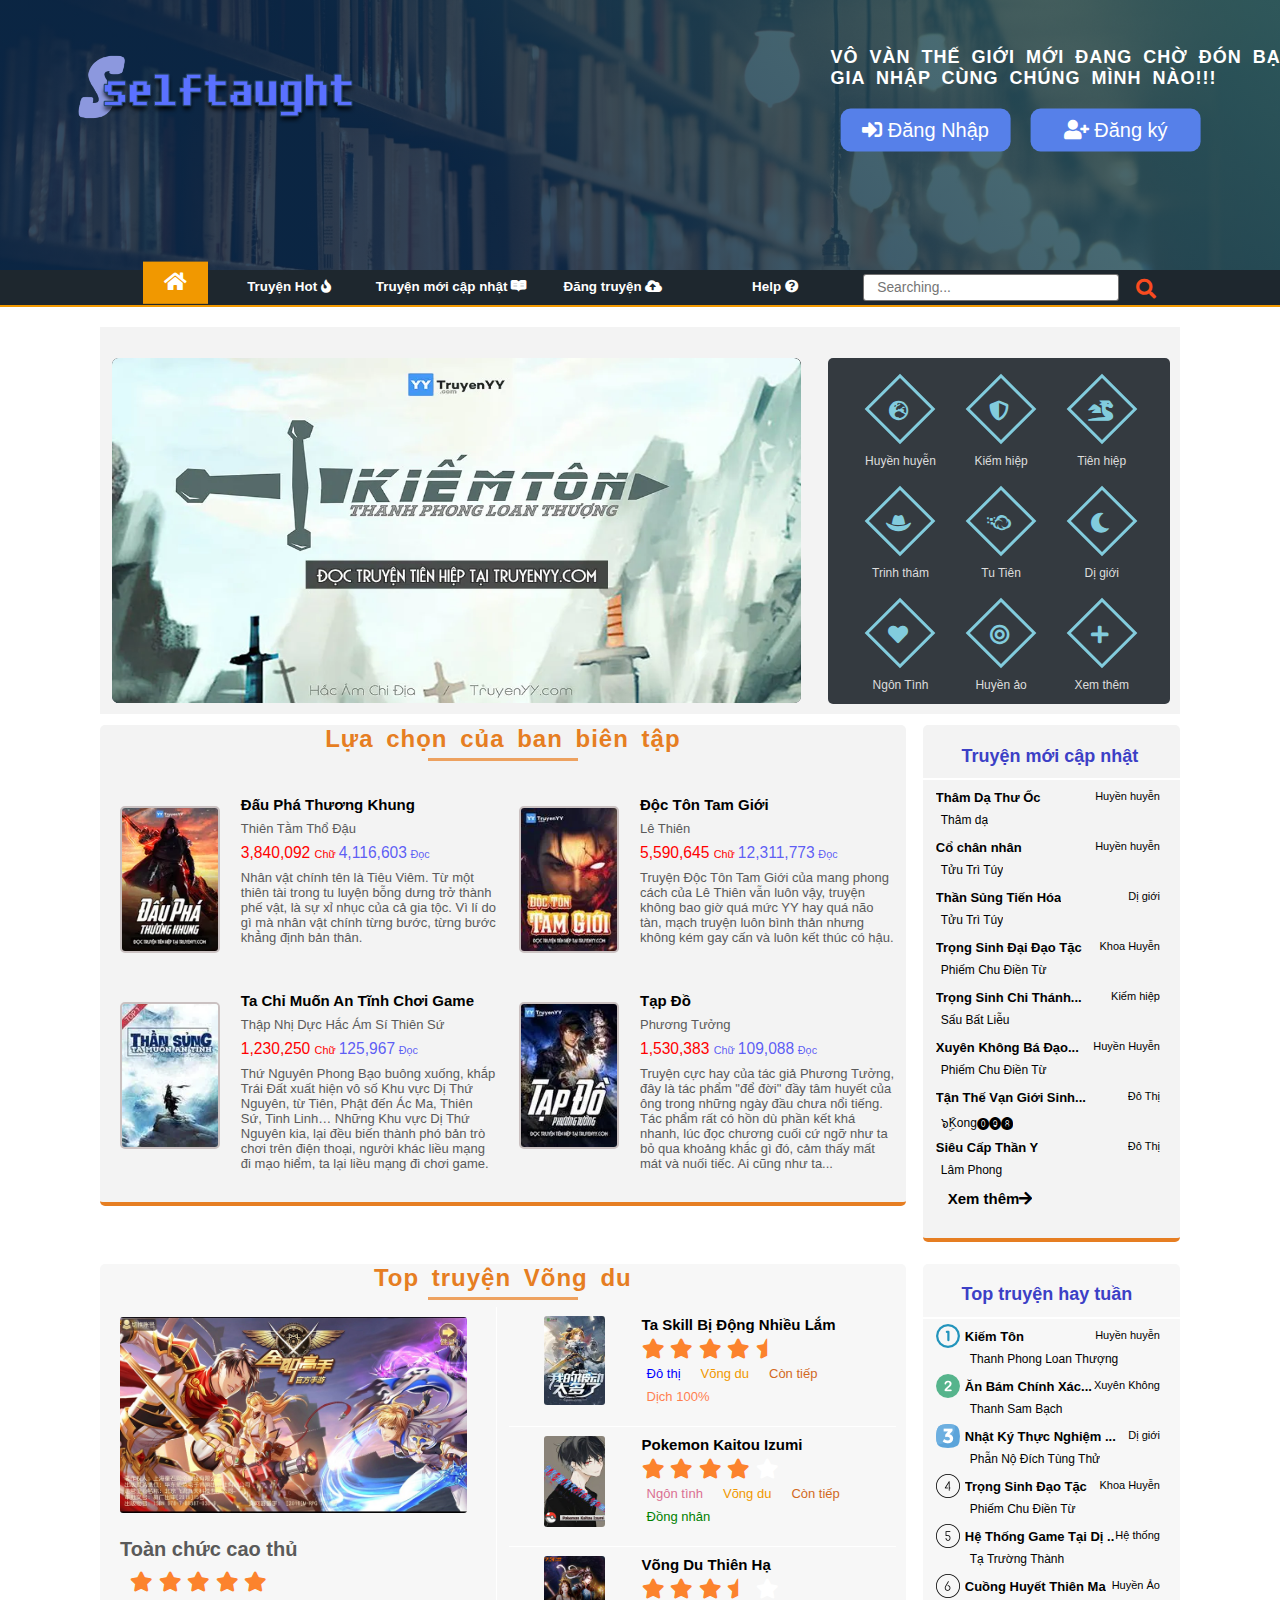
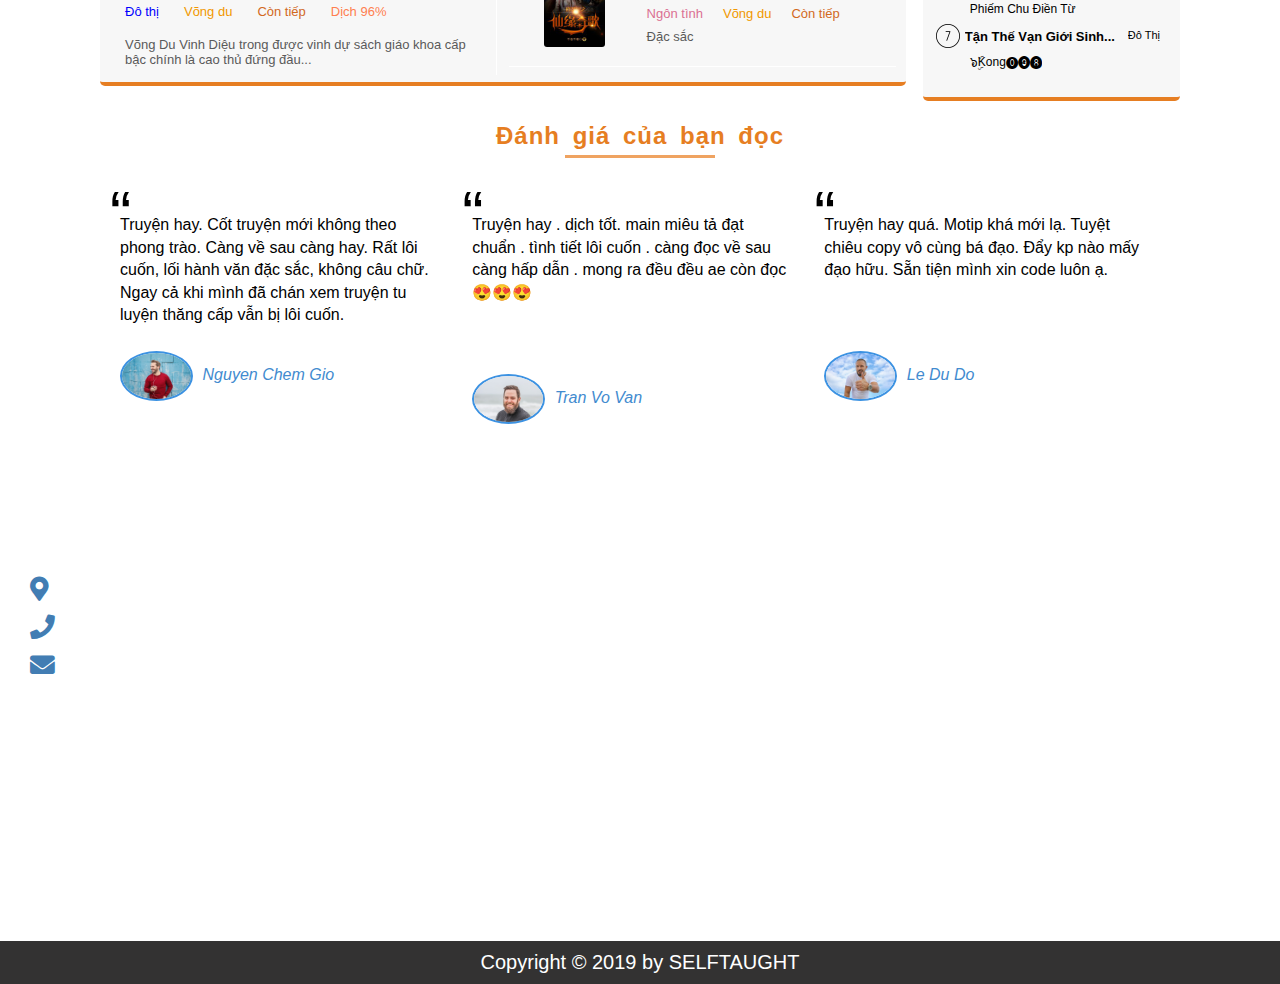
<file: index.html>
<!DOCTYPE html>
<html lang="en">
<head>
    <meta charset="UTF-8">
    <meta name="viewport" content="width=device-width, initial-scale=1.0">
    <meta http-equiv="X-UA-Compatible" content="ie=edge">
    <link rel="stylesheet" href="./res/font/css/all.css">
    <link rel="stylesheet" href="./res/css/style.css">
    <link rel="stylesheet" href="./res/css/queries.css"><!--duoi type.css-->
    <link rel="stylesheet" href="./vendors/css/grid.css">
    
    
    <title>WEB</title>
</head>
<body>
    <header>
        
            <a href="./index.html">
            <img class="logo" src="./res/img/logo.png" alt="logo"></a>
        
        <div class="clearfix"></div>
        <div class="row">
                <h2 class="heading-main-text">
                    Vô vàn thế giới mới đang chờ đón bạn.
                    <br> gia nhập cùng chúng mình nào!!!
                </h2>
                <a href="./sign-in.html" class="btn"><i class="fas fa-sign-in-alt"></i> Đăng Nhập</a>
                <a href="./sign-up.html" class="btn"><i class="fas fa-user-plus"></i> Đăng ký</a>
                
        </div>
    </header>
    
    <section class="first-section">
        <nav>
            <ul class="home-nav">
                    <li><a href="./index.html" class="home" style="background:#f19800"><i class="fas fa-home"></i></a></li>
                    <li><a href="#top-truyen" class="bt">Truyện Hot <i class="fas fa-fire"></i></a></li>
                    <li><a href="#new" class="bt">Truyện mới cập nhật <i class="fab fa-readme"></i></a></li>
                    <li><a href="./sign-in.html" class="bt">Đăng truyện <i class="fas fa-cloud-upload-alt"></i>    </a></li>
                    <li><a href="#" class="bt">Help <i class="fas fa-question-circle"></i></a></li>
                    <li><a href="#" class="search-nav">
                        <input class="search-txt" type="text" name="" placeholder="Searching..." >
                        <a class="search-btn" ><i class="fas fa-search"></i></a></a>               
                    </li>
            </ul>
        </nav>
    </section>
    <!--
    <section class="search-section">
        <div class="sea">
            <div class="search">
                <input class="search-txt" type="text" name="" placeholder="Searching..." >
                <a class="search-btn" ><i class="fas fa-search"></i></a>
             </div>
        </div>
    </section>    
    -->
    <section class="section-list">
        <div class="row">
            <div class="col span-2-of-3 " >
                <div id="slideshow">
                    <div>
                      <img src="./res/img/van-co-than-de-desktop-truyenyy.webp" class="ima">
                    </div>
                    <div>
                      <img src="./res/img/vi-tu-gia-dai-ngon-desktop-truyenyy.webp" class="ima">
                    </div>
                    <div>
                        <img src="./res/img/giai-phau-su-tan-khai-niem-phap-y-desktop-truyenyy-2_zKPtlOx.webp" class="ima">
                    </div>
                    <div>
                        <img src="./res/img/kiem-ton-desktop-truyenyy.webp" class="ima">
                    </div>
                 </div>
            </div>
            <div class="col span-1-of-3 container">
                <div class="service-box">
                    <div class="service-icon">
                            <i class="fas fa-globe-europe"></i>
                    </div>
                    <div class="service-title">Huyền huyễn</div>
                    <div class="service-desc"></div>
                </div>
                <!--1-->
                <div class="service-box">
                        <div class="service-icon">
                                <i class="fas fa-shield-alt"></i>
                        </div>
                        <div class="service-title">Kiếm hiệp</div>
                        <div class="service-desc"></div>
                </div>
                <!--2-->
                <div class="service-box">
                    <div class="service-icon">
                        <i class="fas fa-dragon"></i>
                    </div>
                    <div class="service-title">Tiên hiệp</div>
                    <div class="service-desc"></div>
                </div>
                <!--3-->
                <div class="service-box">
                    <div class="service-icon">
                            <i class="fas fa-hat-cowboy"></i>
                    </div>
                    <div class="service-title">Trinh thám</div>
                    <div class="service-desc"></div>
                </div>
                <!--4-->
                <div class="service-box">
                    <div class="service-icon">
                            <i class="fab fa-cloudversify"></i>
                    </div>
                    <div class="service-title">Tu Tiên</div>
                    <div class="service-desc"></div>
                </div>
                <!--5-->
                <div class="service-box">
                    <div class="service-icon">
                        <i class="fas fa-moon"></i>
                    </div>
                    <div class="service-title">Dị giới</div>
                    <div class="service-desc"></div>
                </div>
                <!--6-->
                <div class="service-box">
                    <div class="service-icon">
                            <i class="fas fa-heart"></i>
                    </div>
                    <div class="service-title">Ngôn Tình</div>
                    <div class="service-desc"></div>
                </div>
                <!--7-->
                <div class="service-box">
                    <div class="service-icon">
                            <i class="fas fa-bullseye"></i>
                    </div>
                    <div class="service-title">Huyền ảo</div>
                    <div class="service-desc"></div>
                </div>
                <!--8-->
                <div class="service-box">
                    <div class="service-icon">
                            <i class="fas fa-plus"></i>
                    </div>
                    <div class="service-title">Xem thêm</div>
                    <div class="service-desc"></div>
                </div>
                <!--9-->
            </div>
        </div>
    </section>
    
    <section class="update-section">
        <div class="col span-3-of-4 update-col2">
            <h3>Lựa chọn của ban biên tập</h3><br>
            <div class="row"><!--1-->
                <div class="col span-1-of-2">
                    <div class="col span-1-of-3">
                        <a href="./index1.html"><img src="./res/img/dauphathuongkhung.webp" alt=dptk></a>
                    </div>
                    <div class="col span-2-of-3">
                        <a href="./index1.html"><h5 class="p-title">Đấu Phá Thương Khung <br></h5></a> 
                        <p style="cursor: pointer;">Thiên Tằm Thổ Đậu <br></p>
                        <p class="p-num"> <big class="red">3,840,092 </big> <small class="red">Chữ </small> <big>4,116,603</big> <small>Đọc</small> <br></p> 
                        <p class="info"> Nhân vật chính tên là Tiêu Viêm. Từ một thiên tài trong tu luyện 
                        bỗng dưng trở thành phế vật, là sự xỉ nhục của cả gia tộc. 
                        Vì lí do gì mà nhân vật chính từng bước, từng bước khẳng định bản thân.</p>
                    </div> 
                </div>
                <div class="col span-1-of-2">
                    <div class="col span-1-of-3">
                        <img src="./res/img/doctontamgioi.webp" alt="">
                    </div>
                <div class="col span-2-of-3">
                    <h5 class="p-title">Độc Tôn Tam Giới <br></h5> 
                    <p style="cursor: pointer;">Lê Thiên <br></p>
                    <p class="p-num"> <big class="red">5,590,645 </big> <small class="red">Chữ </small> <big>12,311,773</big> <small>Đọc</small> <br></p>
                    <p> Truyện Độc Tôn Tam Giới của mang phong cách của Lê Thiên vẫn luôn vậy, 
                    truyện không bao giờ quá mức YY hay quá não tàn, 
                    mạch truyện luôn bình thản nhưng không kém gay cấn và luôn kết thúc có hậu.</p>
                </div>
            </div>
            </div>
            <div class="row"><!--2-->
                <div class="col span-1-of-2">
                    <div class="col span-1-of-3">
                        <img src="./res/img/tacimuonantinh.webp" alt=dptk>
                    </div>
                    <div class="col span-2-of-3">
                        <h5 class="p-title">Ta Chỉ Muốn An Tĩnh Chơi Game<br></h5> 
                            <p style="cursor: pointer;">Thập Nhị Dực Hắc Ám Sí Thiên Sứ<br>
                            <p class="p-num"> <big class="red">1,230,250 </big> <small class="red">Chữ </small> <big>125,967</big> <small>Đọc</small> <br></p>
                            <p>Thứ Nguyên Phong Bạo buông xuống, khắp Trái Đất xuất hiện vô số Khu vực Dị Thứ Nguyên, 
                                từ Tiên, Phật đến Ác Ma, Thiên Sứ, Tinh Linh… 
                                Những Khu vực Dị Thứ Nguyên kia, lại đều biến thành phó bản trò chơi trên điện thoại, 
                                người khác liều mạng đi mạo hiểm, ta lại liều mạng đi chơi game.</p>
                        </div> 
                    </div>
                <div class="col span-1-of-2">
                    <div class="col span-1-of-3">
                        <img src="./res/img/tapdo.webp" alt=dptk>
                    </div>
                    <div class="col span-2-of-3">
                        <h5 class="p-title">Tạp Đồ <br></h5> 
                        <p style="cursor: pointer;">Phương Tưởng  <br></p>
                        <p class="p-num"> <big class="red">1,530,383 </big> <small>Chữ </small> <big>109,088</big> <small>Đọc</small> <br></p>
                        <p>Truyện cực hay của tác giả Phương Tưởng, đây là tác phẩm "để đời" đầy tâm huyết của ông 
                            trong những ngày đầu chưa nổi tiếng. Tác phẩm rất có hồn dù phần kết khá nhanh, 
                            lúc đọc chương cuối cứ ngỡ như ta bỏ qua khoảng khắc gì đó, cảm thấy mất mát và nuối tiếc. Ai cũng như ta...</p>
                    </div> 
                </div>
            </div>
        </div>
        <div class="col span-1-of-4 update-col1">
                <div class="card-update" id="new">
                    Truyện mới cập nhật
                </div>
                <ul>
                    <li>
                        <a href="#" class="left">Thâm Dạ Thư Ốc </a> <a href="#" class="right">Huyền huyễn</a><br>
                        <a href="#" class="left author">Thâm dạ</a>
                    </li>
                    <li>
                        <a href="#" class="left">Cổ chân nhân </a> <a href="#" class="right">Huyền huyễn</a><br>
                        <a href="#" class="left author">Tửu Trì Túy</a>
                    </li>
                    <li>
                        <a href="#" class="left">Thần Sủng Tiến Hóa </a> <a href="#" class="right">Dị giới</a><br>
                        <a href="#" class="left author">Tửu Trì Túy</a>
                    </li>
                    <li>
                        <a href="#" class="left">Trọng Sinh Đại Đạo Tặc </a> <a href="#" class="right">Khoa Huyễn</a><br>
                        <a href="#" class="left author">Phiếm Chu Điền Từ</a>
                    </li>
                    <li>
                        <a href="#" class="left">Trọng Sinh Chi Thánh... </a> <a href="#" class="right">Kiếm hiệp</a><br>
                        <a href="#" class="left author">Sấu Bất Liễu</a>
                    </li>
                    <li>
                        <a href="#" class="left">Xuyên Không Bá Đạo...</a> <a href="#" class="right">Huyền Huyễn</a><br>
                        <a href="#" class="left author">Phiếm Chu Điền Từ</a>
                    </li>
                    <li>
                        <a href="#" class="left">Tận Thế Vạn Giới Sinh... </a> <a href="#" class="right">Đô Thị</a><br>
                        <a href="#" class="left author">๖ۣۜKong⓿➒➑</a>
                    </li>
                    <li>
                        <a href="#" class="left">Siêu Cấp Thần Y </a> <a href="#" class="right">Đô Thị</a><br>
                        <a href="#" class="left author">Lâm Phong</a>
                    </li>
                    <li><a href="#" class="left more">Xem thêm<i class="fas fa-arrow-right"></i></a></li>
                </ul>
            </div>
    </section>
    <section class="top-section">
            <div class="col span-3-of-4 top1">
                <h3>Top truyện Võng du</h3>
                    <div class="row">
                        <div class="col span-1-of-2 top12">
                            <img src="./res/img/toanchuccaothu1.jpg" alt="" class="imag">
                                <h4 style="cursor: pointer;">Toàn chức cao thủ</h4>
                                <ul class="vote">
                                    <li><i class="fas fa-star check"></i></li>
                                    <li><i class="fas fa-star check"></i></li>
                                    <li><i class="fas fa-star check"></i></li>
                                    <li><i class="fas fa-star check"></i></li>
                                        <li><i class="fas fa-star check"></i></li>
                                </ul>
                                    <p class="type" style="color: blue;cursor: pointer;">Đô thị</p>
                                    <p class="type" style="color: #f19800;cursor: pointer;">Võng du</p> 
                                    <p class="type" style="color: chocolate;cursor: pointer;">Còn tiếp</p> 
                                    <p class="type" style="color: coral;cursor: pointer;">Dịch 96%</p>
                                    <br> <p>Võng Du Vinh Diệu trong được vinh dự sách giáo khoa 
                                        cấp bậc chính là cao thủ đứng đầu...</p>
                                </div>
                                <div class="col span-1-of-2">
                                    <div class="row top11">
                                        <div class="col span-1-of-3" >
                                            <img src="./res/img/taslkill.webp" alt="" class="image">
                                        </div>
                                        <div class="col span-2-of-3 ">
                                            <h5 class="p-title">Ta Skill Bị Động Nhiều Lắm</h5>
                                            <ul class="vote">
                                                <li><i class="fas fa-star check"></i></li>
                                                <li><i class="fas fa-star check"></i></li>
                                                <li><i class="fas fa-star check"></i></li>
                                                <li><i class="fas fa-star check"></i></li>
                                                <li><i class="fas fa-star-half check "></i></li>
                                            </ul>
                                                <p class="type" style="color: blue;cursor: pointer;">Đô thị</p>
                                                <p class="type" style="color: #f19800;cursor: pointer;">Võng du</p> 
                                                <p class="type" style="color: chocolate;cursor: pointer;">Còn tiếp</p> 
                                                <p class="type" style="color: coral;cursor: pointer;">Dịch 100%</p>
                                        </div>
                                    </div>
                                    <div class="row top11">
                                        <div class="col span-1-of-3 " >
                                            <img src="./res/img/poke.jpg" alt="" class="image">
                                        </div>
                                        <div class="col span-2-of-3">
                                                <h5 class="p-title">Pokemon Kaitou Izumi</h5>
                                            <ul class="vote">
                                                <li><i class="fas fa-star check"></i></li>
                                                <li><i class="fas fa-star check"></i></li>
                                                <li><i class="fas fa-star check"></i></li>
                                                <li><i class="fas fa-star check"></i></li>
                                                <li><i class="fas fa-star"></i></li>
                                            </ul>
                                            <p class="type" style="color: palevioletred;cursor: pointer;">Ngôn tình</p>
                                            <p class="type" style="color: #f19800;cursor: pointer;">Võng du</p> 
                                            <p class="type" style="color: chocolate;cursor: pointer;">Còn tiếp</p> 
                                            <p class="type" style="color: green;cursor: pointer;">Đồng nhân</p>     
                                        </div>
                                    </div>
                                    <div class="row top11">
                                        <div class="col span-1-of-3 " >
                                            <img src="./res/img/Vongduthienha.jpg" alt="" class="image">
                                        </div>
                                        <div class="col span-2-of-3">
                                                <h5 class="p-title">Võng Du Thiên Hạ</h5>
                                            <ul class="vote">
                                                <li><i class="fas fa-star check"></i></li>
                                                <li><i class="fas fa-star check"></i></li>
                                                <li><i class="fas fa-star check"></i></li>
                                                <li><i class="fas fa-star-half check"></i></li>
                                                <li><i class="fas fa-star "></i></li>
                                            </ul>    
                                            <p class="type" style="color: palevioletred;cursor: pointer;">Ngôn tình</p>
                                            <p class="type" style="color: #f19800;cursor: pointer;">Võng du</p> 
                                            <p class="type" style="color: chocolate;cursor: pointer;">Còn tiếp</p> 
                                            <p class="type" style="color: darkyellow;cursor: pointer;">Đặc sắc</p> 
                                        </div>
                                    </div>
                                </div>
                    </div>
            </div>
            <div class="col span-1-of-4 top2" id="top-truyen" >
                    <div class="card-update">
                            Top truyện hay tuần
                        </div>
                        <ul>
                            <li><img src="./res/img/number.png" alt="" style="float: left;padding-right: 5px;"> 
                                <a href="#" class="left"> Kiếm Tôn </a> <a href="#" class="right">Huyền huyễn</a><br>
                                <a href="#" class="left author">Thanh Phong Loan Thượng</a>
                            </li>
                            <li><img src="./res/img/two.png" alt="" style="float: left;padding-right: 5px;"> 
                                <a href="#" class="left">Ăn Bám Chính Xác...</a> <a href="#" class="right">Xuyên Không</a><br>
                                <a href="#" class="left author">Thanh Sam Bạch</a>
                            </li>
                            <li><img src="./res/img/three.png" alt="" style="float: left;padding-right: 5px;"> 
                                <a href="#" class="left">Nhật Ký Thực Nghiệm ...</a> <a href="#" class="right">Dị giới</a><br>
                                <a href="#" class="left author">Phẫn Nộ Đích Tùng Thử</a>
                            </li>
                            <li><img src="./res/img/iconfinder_number-four_1288819.png" alt="" style="float: left;padding-right: 5px;"> 
                                <a href="#" class="left">Trọng Sinh Đạo Tặc </a> <a href="#" class="right">Khoa Huyễn</a><br>
                                <a href="#" class="left author">Phiếm Chu Điền Từ</a>
                            </li>
                            <li><img src="./res/img/iconfinder_number-five_1288821.png" alt="" style="float: left;padding-right: 5px;"> 
                                <a href="#" class="left">Hệ Thống Game Tại Dị ..</a> <a href="#" class="right">Hệ thống</a><br>
                                <a href="#" class="left author">Tạ Trường Thành</a>
                            </li>
                            <li><img src="./res/img/iconfinder_number-six_1288817.png" alt="" style="float: left;padding-right: 5px;"> 
                                <a href="#" class="left">Cuồng Huyết Thiên Ma</a> <a href="#" class="right">Huyền Ảo</a><br>
                                <a href="#" class="left author">Phiếm Chu Điền Từ</a>
                            </li>
                            <li><img src="./res/img/iconfinder_number-seven_1288816.png" alt="" style="float: left;padding-right: 5px;"> 
                                <a href="#" class="left">Tận Thế Vạn Giới Sinh... </a> <a href="#" class="right">Đô Thị</a><br>
                                <a href="#" class="left author">๖ۣۜKong⓿➒➑</a>
                            </li>
                            
                        </ul>
            </div>
    </section>
    <br><br>
    <section class="testimonials-section">
            <div class="row">
                <div class="col span-4-of-4">
                        <h3>Đánh giá của bạn đọc</h3><br><br>
                        <div class="row">
                                <div class="col span-1-of-3 ">
                                    <blockquote>
                                            Truyện hay. Cốt truyện mới không theo phong trào. Càng về sau càng hay. 
                                            Rất lôi cuốn, lối hành văn đặc sắc, không câu chữ.
                                            Ngay cả khi mình đã chán xem truyện tu luyện thăng cấp vẫn bị lôi cuốn.
                                        <cite>
                                            <img src="./res/img/person5.jpeg" alt="">
                                            Nguyen Chem Gio
                                        </cite>
                                    </blockquote>
                                </div>
                                <div class="col span-1-of-3 ">
                                    <blockquote>
                                            Truyện hay . dịch tốt. main miêu tả đạt chuẩn . tình tiết lôi cuốn . 
                                            càng đọc về sau càng hấp dẫn . mong ra đều đều ae còn đọc 😍😍😍
                                            <br><br><br>
                                        <cite>
                                            <img src="./res/img/person2.jpeg" alt="">
                                            Tran Vo Van
                                        </cite>
                                    </blockquote>
                                </div>
                                <div class="col span-1-of-3 ">
                                    <blockquote>
                                            Truyện hay quá. Motip khá mới lạ. Tuyệt chiêu copy vô cùng bá đạo.
                                             Đẩy kp nào mấy đạo hữu. Sẵn tiện mình xin code luôn ạ.
                                             <br><br><br>
                                    <cite>
                                        <img src="./res/img/person4.jpeg" alt="">
                                        Le Du Do
                                    </cite>
                                    </blockquote>
                            </div>
                    </div>
                </div>
                
            </div>
        </section>
        <br><br>
        <section class="contact-section" id="contact">
                <div class="row">
                    <div class="col span-1-of-3">
                        <ul class="infomation">
                            <li><i class="fas fa-map-marker-alt small-icon"></i>Địa chỉ: 144 Xuân thủy, Cầu Giấy , Hà Nội</li>
                            <li><i class="fas fa-phone small-icon"></i>SĐT: (+084 )099-923-232-xxx</li>
                            <li><i class="fas fa-envelope small-icon"></i>Email: selftaught@gmail.com</li>
                        </ul>
                        <ul class="social-icon">
                            <li><i class="fab fa-facebook-square"></i></li>
                            <li><i class="fab fa-twitter-square"></i></li>
                            <li><i class="fab fa-google-plus-square"></i></li>
                            <li><i class="fab fa-instagram"></i></li>
                        </ul>
                    </div>
                    <div class="col span-2-of-3 inf">
                        <div class="col span-1-of-3">
                            
                        </div>
                        <div class="col span-2-of-3">
                                <p>
                                    Chào mừng bạn đến với Selftaught - Thế Giới Truyện Tiên Hiệp Huyền Huyễn. Selftaught  
                                    là một nền tảng nội dung số trên internet, nơi thành viên có thể tự do xuất bản những nội dung tiếng Việt như: Tiểu thuyết, light novel, 
                                    truyện ngắn hoặc thơ văn khác. Với những chức năng được cải tiến liên tục, Selftaught sẽ mang lại cho Tác giả sáng tác truyện, 
                                    Dịch giả đăng truyện và Người đọc truyện 
                                    online những trải nghiệm tuyệt vời nhất. Đừng ngại đăng ký tài khoản tại Selftaught, chỉ mất 30s và hoàn toàn miễn phí.
                                </p>
                         </div>
                        
                    </div>
                </div>
            </section>
            <footer>
                <p>Copyright &copy; 2019 by SELFTAUGHT</p>
            </footer>
    <script src="http://code.jquery.com/jquery-3.4.1.js"
    integrity="sha256-WpOohJOqMqqyKL9FccASB9O0KwACQJpFTUBLTYOVvVU="
    crossorigin="anonymous"></script>
    <script src="./vendors/js/jquery.waypoints.min.js"></script>
    <script src="res/js/scripts.js"></script>
</body>
</html>
</file>
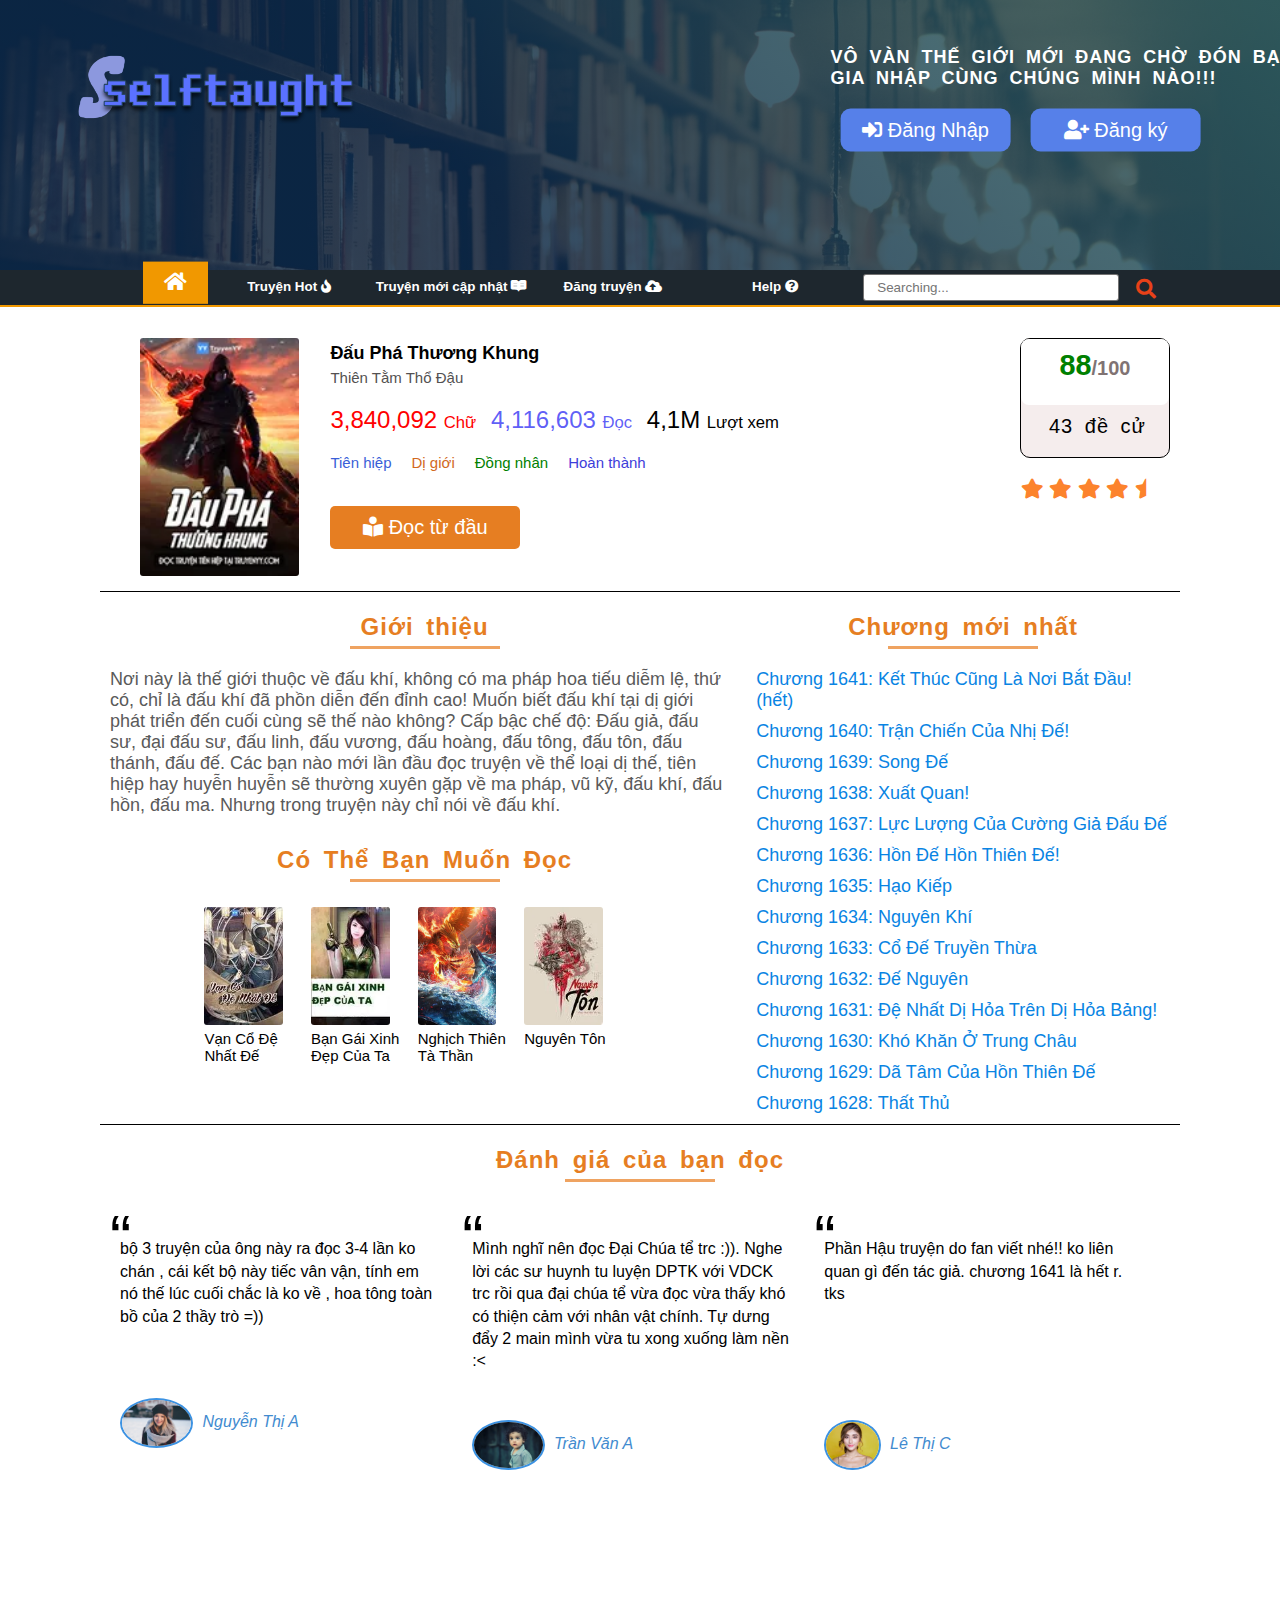
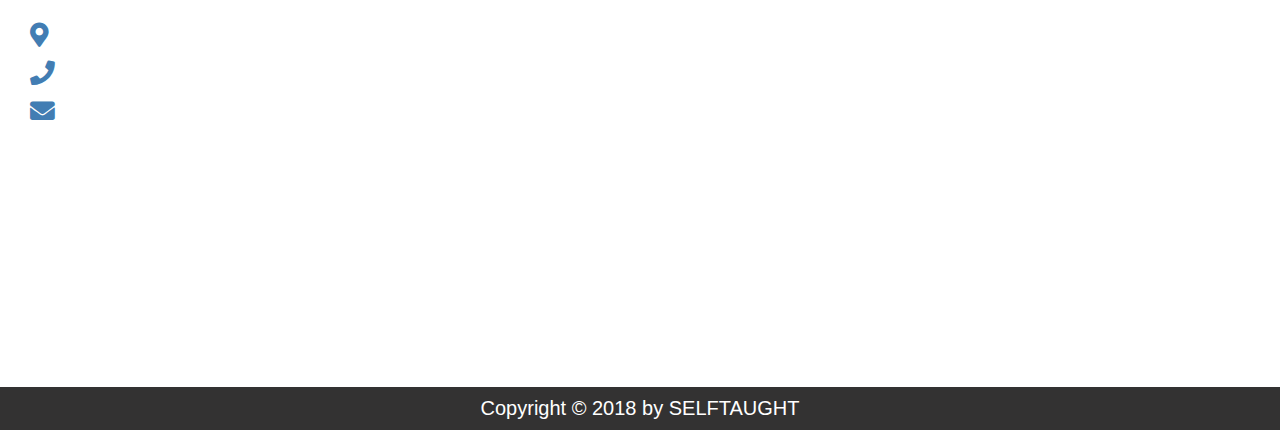
<file: index1.html>
<!DOCTYPE html>
<html lang="en">
<head>
    <meta charset="UTF-8">
    <meta name="viewport" content="width=device-width, initial-scale=1.0">
    <meta http-equiv="X-UA-Compatible" content="ie=edge">
    <link rel="stylesheet" href="./res/font/css/all.css">
    <link rel="stylesheet" href="./res/css/style1.css">
    <link rel="stylesheet" href="./res/css/queries.css"><!--duoi type.css-->
    <link rel="stylesheet" href="./vendors/css/grid.css">
    <link rel="stylesheet" href="./res/css/test.css">
    
    <title>WEB-1</title>
</head>
<body>
    <header>
        
            <a href="./index.html">
            <img class="logo" src="./res/img/logo.png" alt="logo"></a>
        
        <div class="clearfix"></div>
        <div class="row">
                <h2 class="heading-main-text">
                    Vô vàn thế giới mới đang chờ đón bạn.
                    <br> gia nhập cùng chúng mình nào!!!
                </h2>
                <a href="./sign-in.html" class="btn"><i class="fas fa-sign-in-alt"></i> Đăng Nhập</a>
                <a href="./sign-up.html" class="btn"><i class="fas fa-user-plus"></i> Đăng ký</a>
                
        </div>
    </header>
    
        <nav>
            <section class="first-section">
            <ul class="home-nav">
                    <li><a href="./index.html" class="home" style="background:#f19800"><i class="fas fa-home"></i></a></li>
                    <li><a href="#" class="bt">Truyện Hot <i class="fas fa-fire"></i></a></li>
                    <li><a href="#" class="bt">Truyện mới cập nhật <i class="fab fa-readme"></i></a></li>
                    <li><a href="#" class="bt">Đăng truyện <i class="fas fa-cloud-upload-alt"></i>    </a></li>
                    <li><a href="#" class="bt">Help <i class="fas fa-question-circle"></i></a></li>
                    <li><a href="#" class="search-nav">
                        <input class="search-txt" type="text" name="" placeholder="Searching..." >
                        <a class="search-btn" ><i class="fas fa-search"></i></a></a>               
                    </li>
        </ul>
    </section>
        </nav>
        
    <section class="info-section">
        <div class="row">
                <div class="col span-1-of-5">
                        <img src="./res/img/dauphathuongkhung.webp" alt="">
                    </div>
                    <div class="col span-3-of-5">
                            <h5 class="p-title" >Đấu Phá Thương Khung <br></h5> 
                            <p class="authorn" style="cursor: pointer;">Thiên Tằm Thổ Đậu</p>
                            <div class="clearfix"></div>   
                            <p class="p-num"> <big class="red">3,840,092  </big> <small class="red pad">Chữ  </small> <big>4,116,603 </big> 
                                <small class="pad">Đọc </small> <big class="black" >4,1M </big> <small class="black">Lượt xem </small> 
                            <br></p> 
                        <div class="clearfix"></div>          
                        <p class="type" style="color: rgb(58, 95, 216);cursor: pointer;">Tiên hiệp</p> 
                        <p class="type" style="color: chocolate;cursor: pointer;">Dị giới</p> 
                        <p class="type" style="color: green;cursor: pointer;">Đồng nhân</p> 
                        <p class="type" style="color: rgb(61, 61, 218);cursor: pointer;">Hoàn thành</p> 
                        <div class="clearfix"></div>
                        <a href="#" class="btn" style="float: left;"><i class="fas fa-book-reader"></i> Đọc từ đầu</a>
                    </div>
                    <div class="col span-1-of-5 ">
                        <div class="star">
                            <h3><big>88</big><small style="color: rgb(128, 115, 115);">/100</small></h3>
                            <h4>43 đề cử</h4>
                        </div>
                        <ul class="vote">
                                <li><i class="fas fa-star check"></i></li>
                                <li><i class="fas fa-star check"></i></li>
                                <li><i class="fas fa-star check"></i></li>
                                <li><i class="fas fa-star check"></i></li>
                                <li><i class="fas fa-star-half check"></i></li>
                            </ul>
                    </div>
        </div>
    </section>
    <section class="about-section">
        <div class="row" style="border-bottom: 1px solid black;">
            <div class="col span-3-of-5" >
                <h3>Giới thiệu</h3>
                <p class="about">
                    Nơi này là thế giới thuộc về đấu khí, không có ma pháp hoa tiếu diễm lệ, thứ có, chỉ là đấu khí đã phồn diễn đến đỉnh cao!
                    Muốn biết đấu khí tại dị giới phát triển đến cuối cùng sẽ thế nào không?
                    Cấp bậc chế độ: Đấu giả, đấu sư, đại đấu sư, đấu linh, đấu vương, đấu hoàng, đấu tông, đấu tôn, đấu thánh, đấu đế.
                    Các bạn nào mới lần đầu đọc truyện về thể loại dị thế, tiên hiệp hay huyễn huyễn sẽ thường xuyên gặp về ma pháp, vũ kỹ, đấu khí, đấu hồn, đấu ma. Nhưng trong truyện này chỉ nói về đấu khí.
                </p>
                <h3>Có Thể Bạn Muốn Đọc</h3>
                <div class="row" style="padding-left: 15%;">
                    
                    <div class="col span-1-of-5">
                        <img src="./res/img/vancodenhat.webp" alt="">
                        <p class="p0-title">Vạn Cổ Đệ Nhất Đế</p>
                    </div>
                    <div class="col span-1-of-5">
                        <img src="./res/img/bangaixinh.webp" alt="">
                        <p class="p0-title">Bạn Gái Xinh Đẹp Của Ta</p>
                    </div>
                    <div class="col span-1-of-5">
                        <img src="./res/img/nghichthientathan.webp" alt="">
                        <p class="p0-title">Nghịch Thiên Tà Thần</p>
                    </div>
                    <div class="col span-1-of-5">
                        <img src="./res/img/nguyenton.webp" alt="">
                        <p class="p0-title">Nguyên Tôn</p>
                    </div>
                </div>
                <br>
            </div>
            <div class="col span-2-of-5" >
                <h3>Chương mới nhất</h3>
                <ul>
                    <li style="cursor: pointer;font-size: 90%;">Chương 1641: Kết Thúc Cũng Là Nơi Bắt Đầu! (hết)</li>
                    <li style="cursor: pointer;font-size: 90%;">Chương 1640: Trận Chiến Của Nhị Đế!</li>
                    <li style="cursor: pointer;font-size: 90%;">Chương 1639: Song Đế</li>
                    <li style="cursor: pointer;font-size: 90%;">Chương 1638: Xuất Quan!</li>
                    <li style="cursor: pointer;font-size: 90%;">Chương 1637: Lực Lượng Của Cường Giả Đấu Đế</li>
                    <li style="cursor: pointer;font-size: 90%;">Chương 1636: Hồn Đế Hồn Thiên Đế!</li>
                    <li style="cursor: pointer;font-size: 90%;">Chương 1635: Hạo Kiếp</li>
                    <li style="cursor: pointer;font-size: 90%;">Chương 1634: Nguyên Khí</li>
                    <li style="cursor: pointer;font-size: 90%;">Chương 1633: Cổ Đế Truyền Thừa</li>
                    <li style="cursor: pointer;font-size: 90%;">Chương 1632: Đế Nguyên</li>
                    <li style="cursor: pointer;font-size: 90%;">Chương 1631: Đệ Nhất Dị Hỏa Trên Dị Hỏa Bảng!</li>
                    <li style="cursor: pointer;font-size: 90%;">Chương 1630: Khó Khăn Ở Trung Châu</li>
                    <li style="cursor: pointer;font-size: 90%;">Chương 1629: Dã Tâm Của Hồn Thiên Đế</li>
                    <li style="cursor: pointer;font-size: 90%;">Chương 1628: Thất Thủ</li>
                    
                </ul>
            </div>
        </div>
    </section>
    <section class="testimonials-section">
            <div class="row">
                <div class="col span-4-of-4">
                        <h3>Đánh giá của bạn đọc</h3><br><br>
                        <div class="row">
                                <div class="col span-1-of-3 ">
                                    <blockquote>
                                            bộ 3 truyện của ông này ra đọc 3-4 lần ko chán , cái kết bộ này tiếc vân vận, 
                                            tính em nó thế lúc cuối chắc là ko về , hoa tông toàn bồ của 2 thầy trò =))
                                        <cite>
                                            <br><br>
                                            <img src="./res/img/person3.jpeg" alt="">
                                            Nguyễn Thị A
                                        </cite>
                                    </blockquote>
                                </div>
                                <div class="col span-1-of-3 ">
                                    <blockquote>
                                            Mình nghĩ nên đọc Đại Chúa tể trc :)). Nghe lời các sư huynh tu luyện DPTK với VDCK trc 
                                            rồi qua đại chúa tể vừa đọc vừa thấy khó có thiện cảm với nhân vật chính. Tự dưng đẩy 2 main mình vừa tu xong xuống làm nền :<
                                            <br><br>
                                        <cite>
                                            <img src="./res/img/person6.jpg" alt="">
                                            Trần Văn A
                                        </cite>
                                    </blockquote>
                                </div>
                                <div class="col span-1-of-3 ">
                                    <blockquote>
                                            Phần Hậu truyện do fan viết nhé!! ko liên quan gì đến tác giả. chương 1641 là hết r. tks
                                             <br><br><br>
                                             <br><br>
                                    <cite>
                                        <img src="./res/img/person1.jpeg" alt="">
                                        Lê Thị C
                                    </cite>
                                    </blockquote>
                            </div>
                    </div>
                </div>
                
            </div>
        </section>
        <br><br>
        <section class="contact-section" id="contact">
                <div class="row">
                    <div class="col span-1-of-3">
                        <ul class="infomation">
                            <li><i class="fas fa-map-marker-alt small-icon"></i>Địa chỉ:144 Xuân thủy, Cầu Giấy , Hà Nội</li>
                            <li><i class="fas fa-phone small-icon"></i>SĐT: (+084 )099-923-232-xxx</li>
                            <li><i class="fas fa-envelope small-icon"></i>Email: selftaught@gmail.com</li>
                        </ul>
                        <ul class="social-icon">
                            <li><i class="fab fa-facebook-square"></i></li>
                            <li><i class="fab fa-twitter-square"></i></li>
                            <li><i class="fab fa-google-plus-square"></i></li>
                            <li><i class="fab fa-instagram"></i></li>
                        </ul>
                    </div>
                    <div class="col span-2-of-3 inf">
                        <div class="col span-1-of-3">
                            
                        </div>
                        <div class="col span-2-of-3">
                                <p>
                                    Chào mừng bạn đến với Selftaught - Thế Giới Truyện Tiên Hiệp Huyền Huyễn. Selftaught  
                                    là một nền tảng nội dung số trên internet, nơi thành viên có thể tự do xuất bản những nội dung tiếng Việt như: Tiểu thuyết, light novel, 
                                    truyện ngắn hoặc thơ văn khác. Với những chức năng được cải tiến liên tục, Selftaught sẽ mang lại cho Tác giả sáng tác truyện, 
                                    Dịch giả đăng truyện và Người đọc truyện 
                                    online những trải nghiệm tuyệt vời nhất. Đừng ngại đăng ký tài khoản tại Selftaught, chỉ mất 30s và hoàn toàn miễn phí.
                                </p>
                         </div>
                        
                    </div>
                </div>
            </section>
            <footer>
                <p>Copyright &copy; 2018 by SELFTAUGHT</p>
            </footer>
    <script src="http://code.jquery.com/jquery-3.4.1.js"
    integrity="sha256-WpOohJOqMqqyKL9FccASB9O0KwACQJpFTUBLTYOVvVU="
    crossorigin="anonymous"></script>
    <script src="./vendors/js/jquery.waypoints.min.js"></script>
    <script src="res/js/scripts.js"></script>
</body>
</html>
</file>
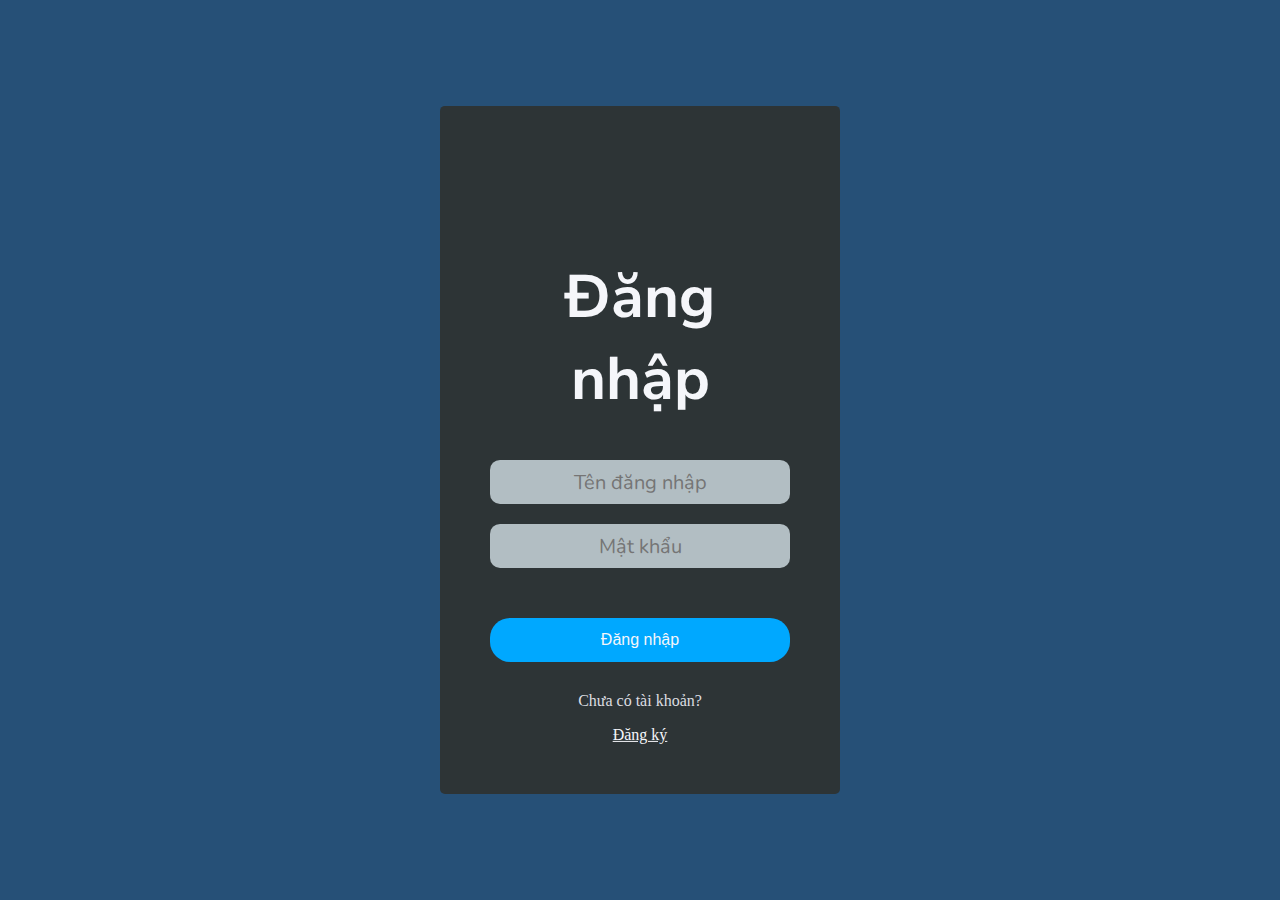
<file: sign-in.html>
<!DOCTYPE html>
<html lang='eng' dir='ltr'>
<head>
<meta charset="UTF-8">
<link rel="stylesheet" type="text/css" href="styles-signin.css">
<link href="https://fonts.googleapis.com/css?family=Nunito|Nunito+Sans&display=swap" rel="stylesheet">
<title>Sign-in</title>
</head>
<body>
<div class='signin'>
	<form class='' action='index.html' method='post'>
		<h1>Đăng nhập</h1>
		<input type="text" name="Username" placeholder="Tên đăng nhập" class='txtb'>
		<input type="password" name="Password" placeholder="Mật khẩu" class='txtb'>
		<input type="submit" value="Đăng nhập" formaction="index.html" class='btn'>
		<p>Chưa có tài khoản?</p>
		<a href='sign-up.html'>Đăng ký</a>
	</form>	
</div>
<script>
</script>
</body>
</html>
</file>
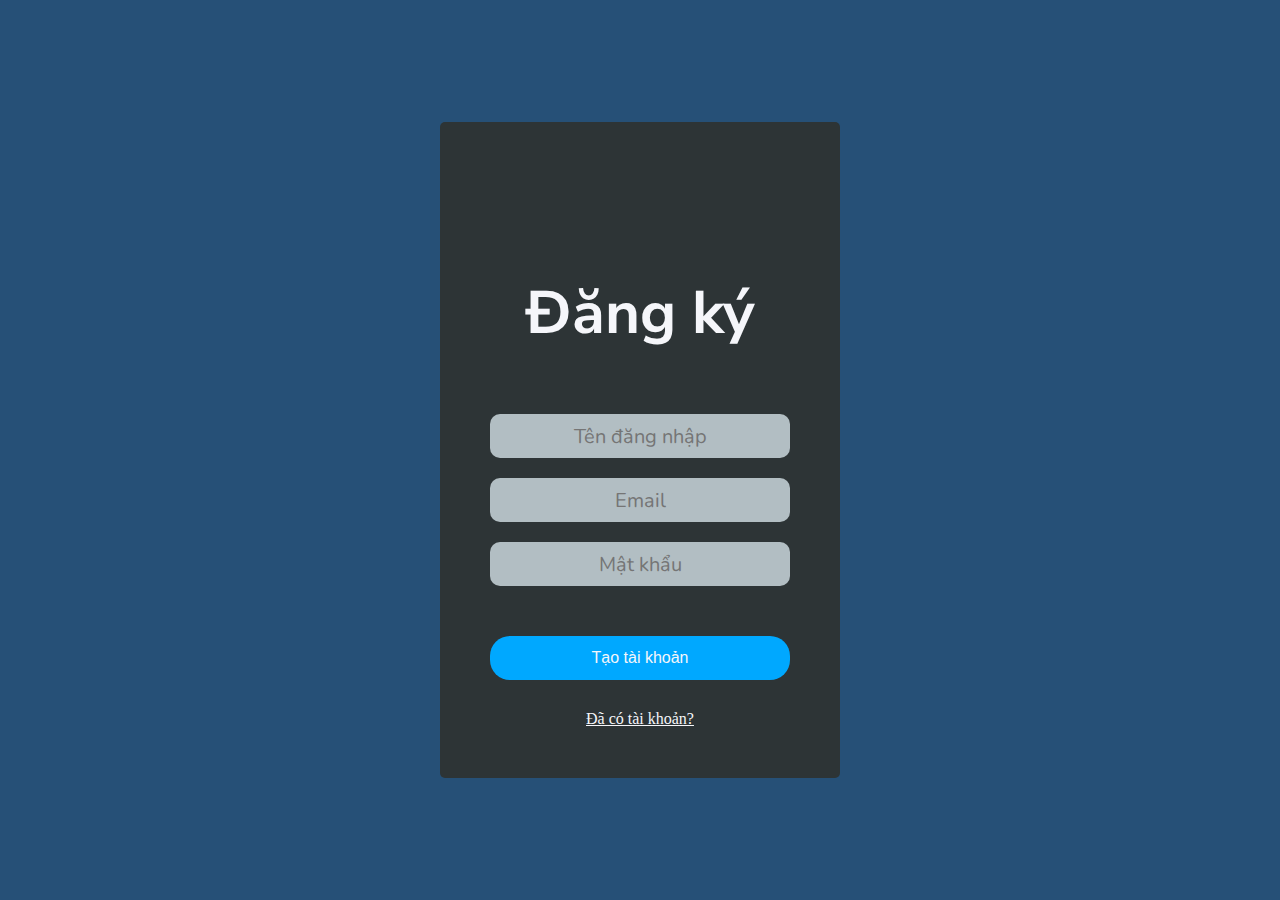
<file: sign-up.html>
<!DOCTYPE html>
<html lang='eng' dir='ltr'>
<head>
<meta charset="UTF-8">
<link rel="stylesheet" type="text/css" href="styles-signup.css">
<link href="https://fonts.googleapis.com/css?family=Nunito|Nunito+Sans&display=swap" rel="stylesheet">
<title>Sign-up</title>
</head>
<body>
<div class='signup'>
	<form class='' action='index.html' method='post'>
		<h1>Đăng ký</h1>
		<input type="text" name="Username" placeholder="Tên đăng nhập" class='txtb'>
		<input type="email" name="Email" placeholder="Email" class='txtb'>
		<input type="password" name="Password" placeholder="Mật khẩu" class='txtb'>
		<input type="submit" value="Tạo tài khoản" formaction="sign-in.html" class='btn'>
		<a href='sign-in.html'>Đã có tài khoản?</a>
	</form>	
</div>
<script>
</script>
</body>
</html>
</file>
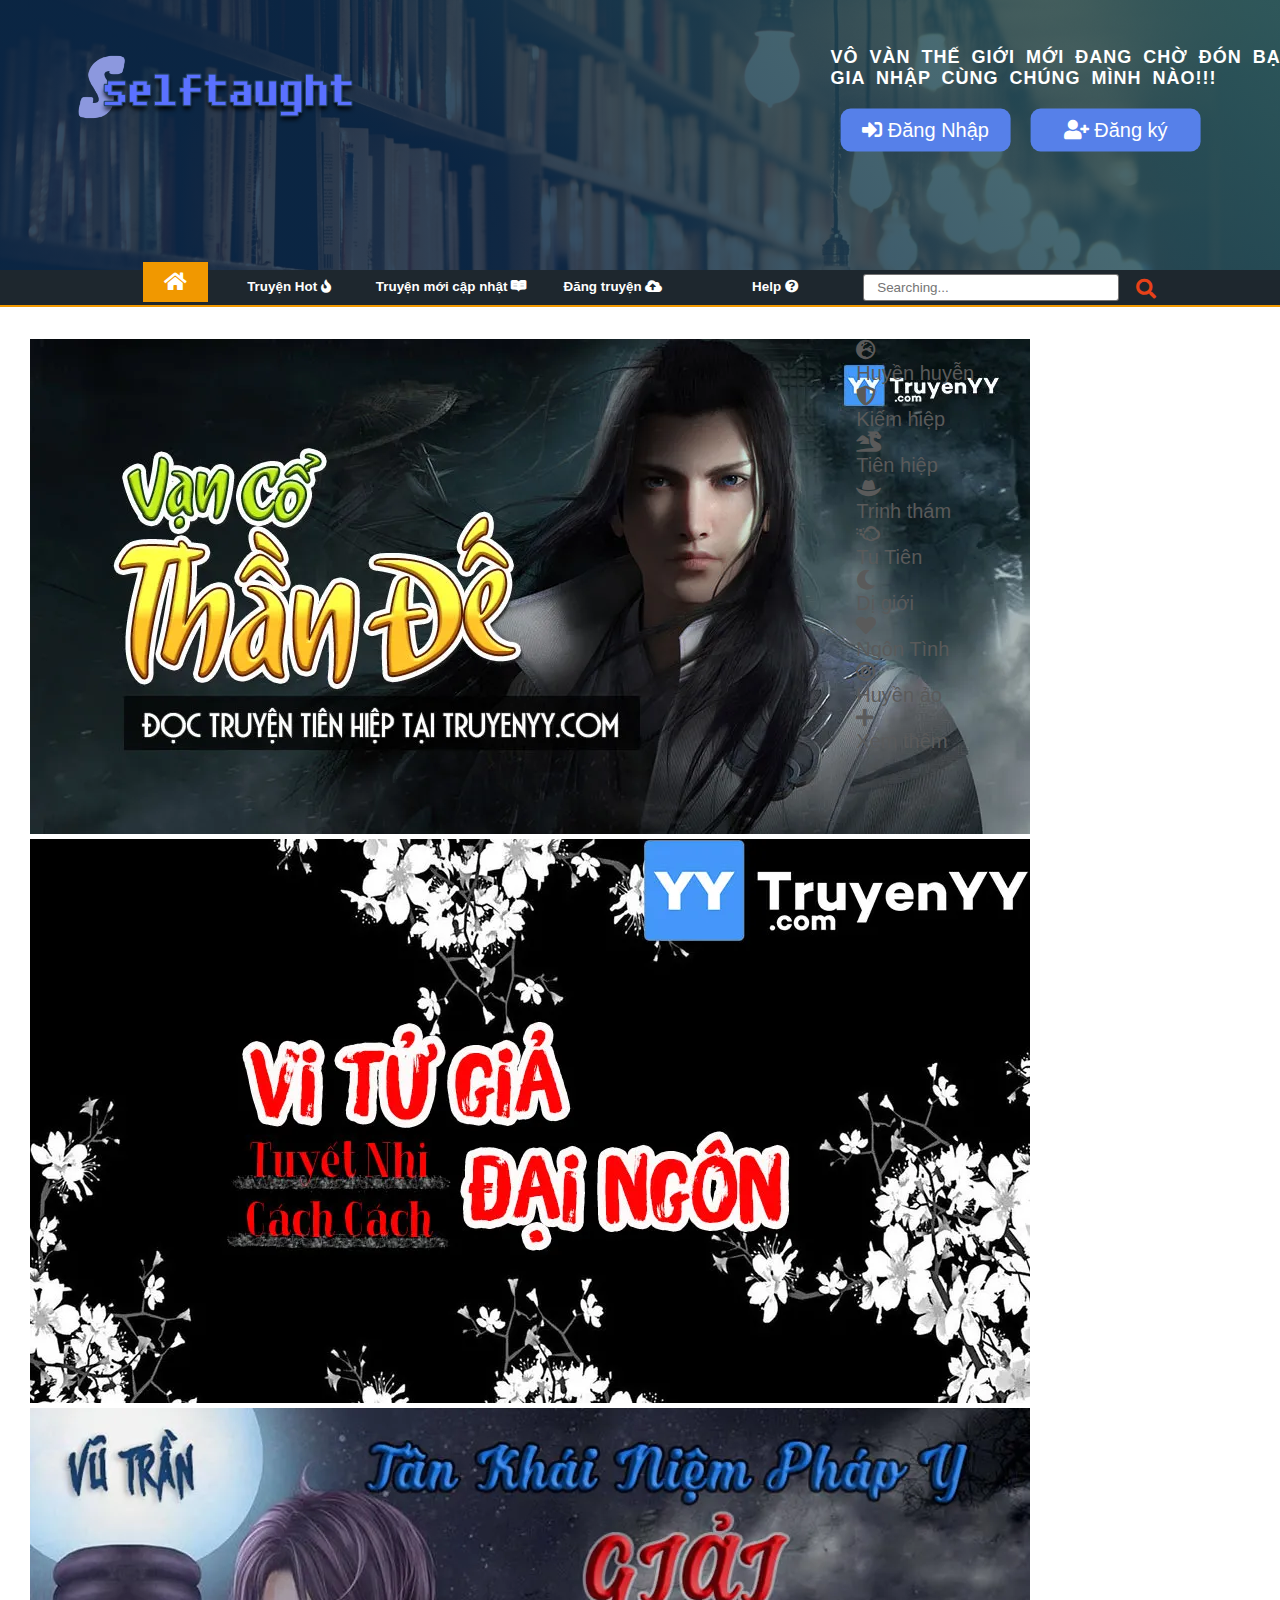
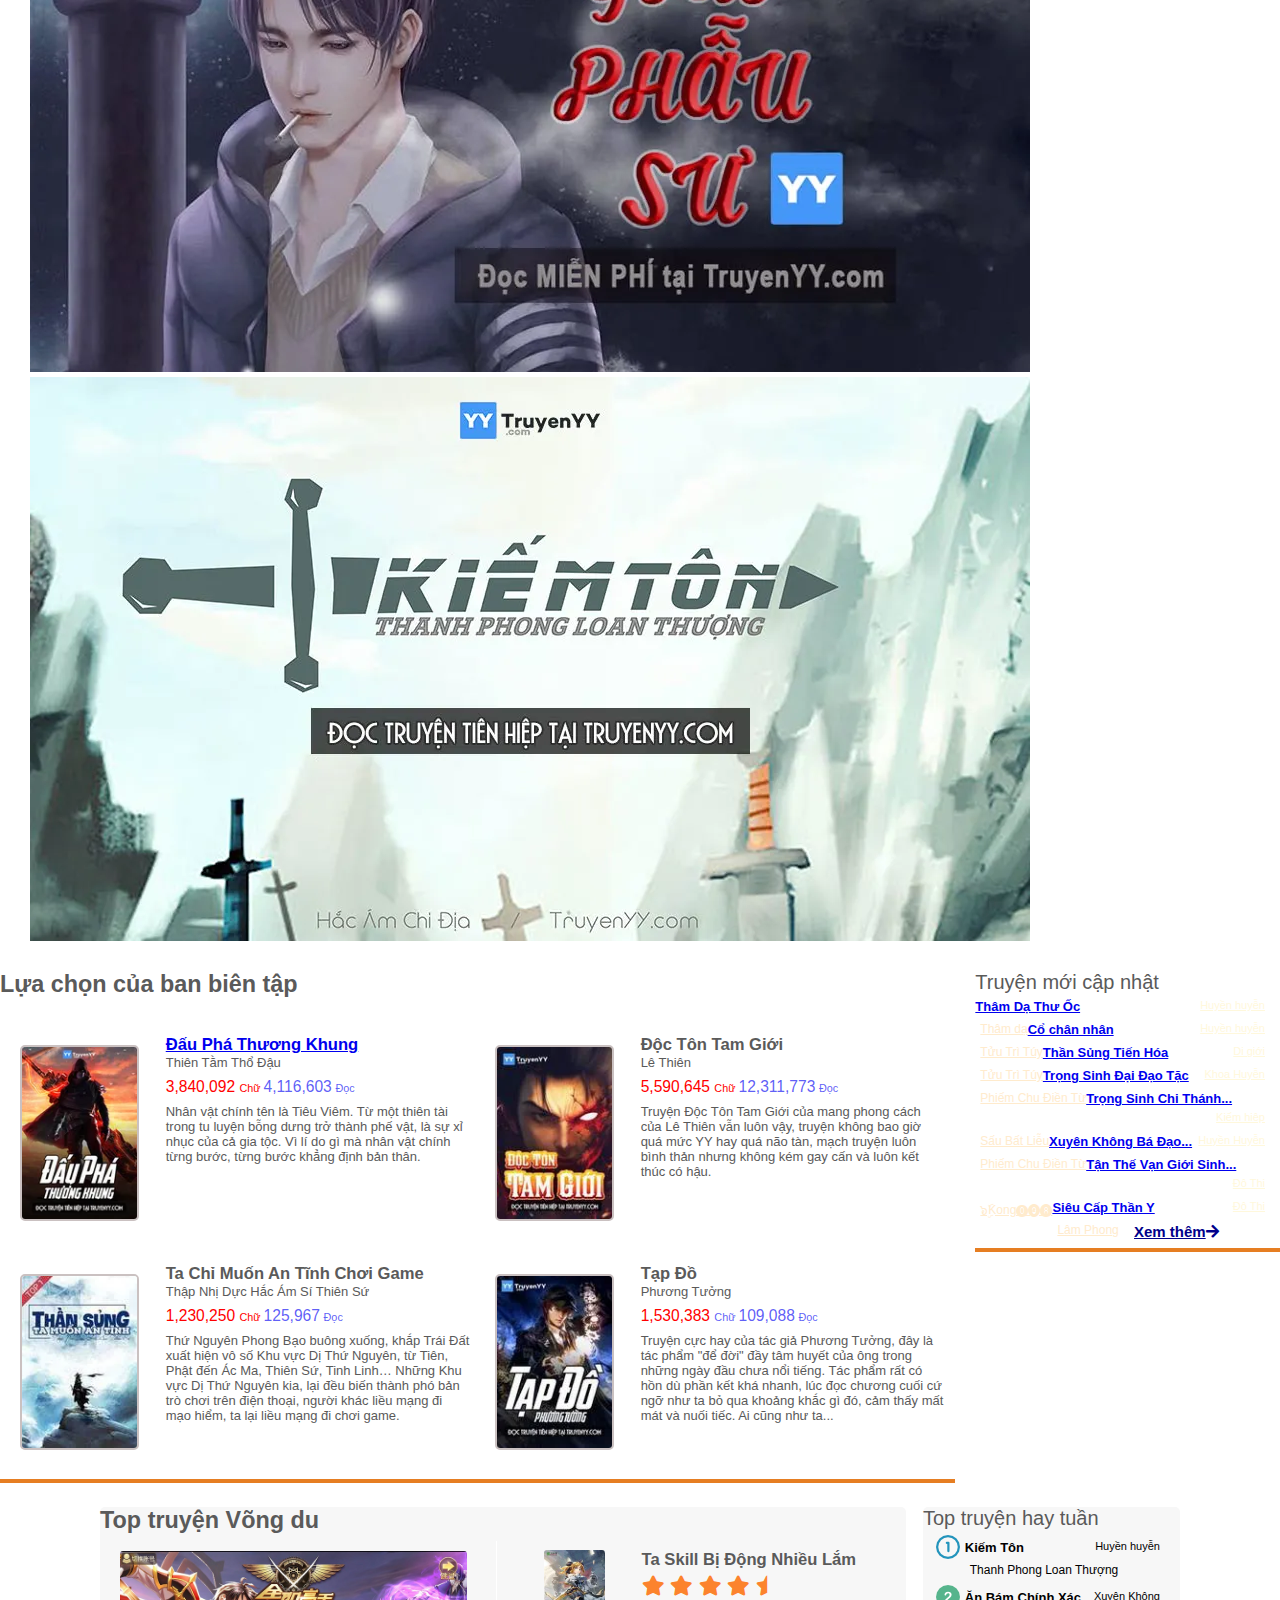
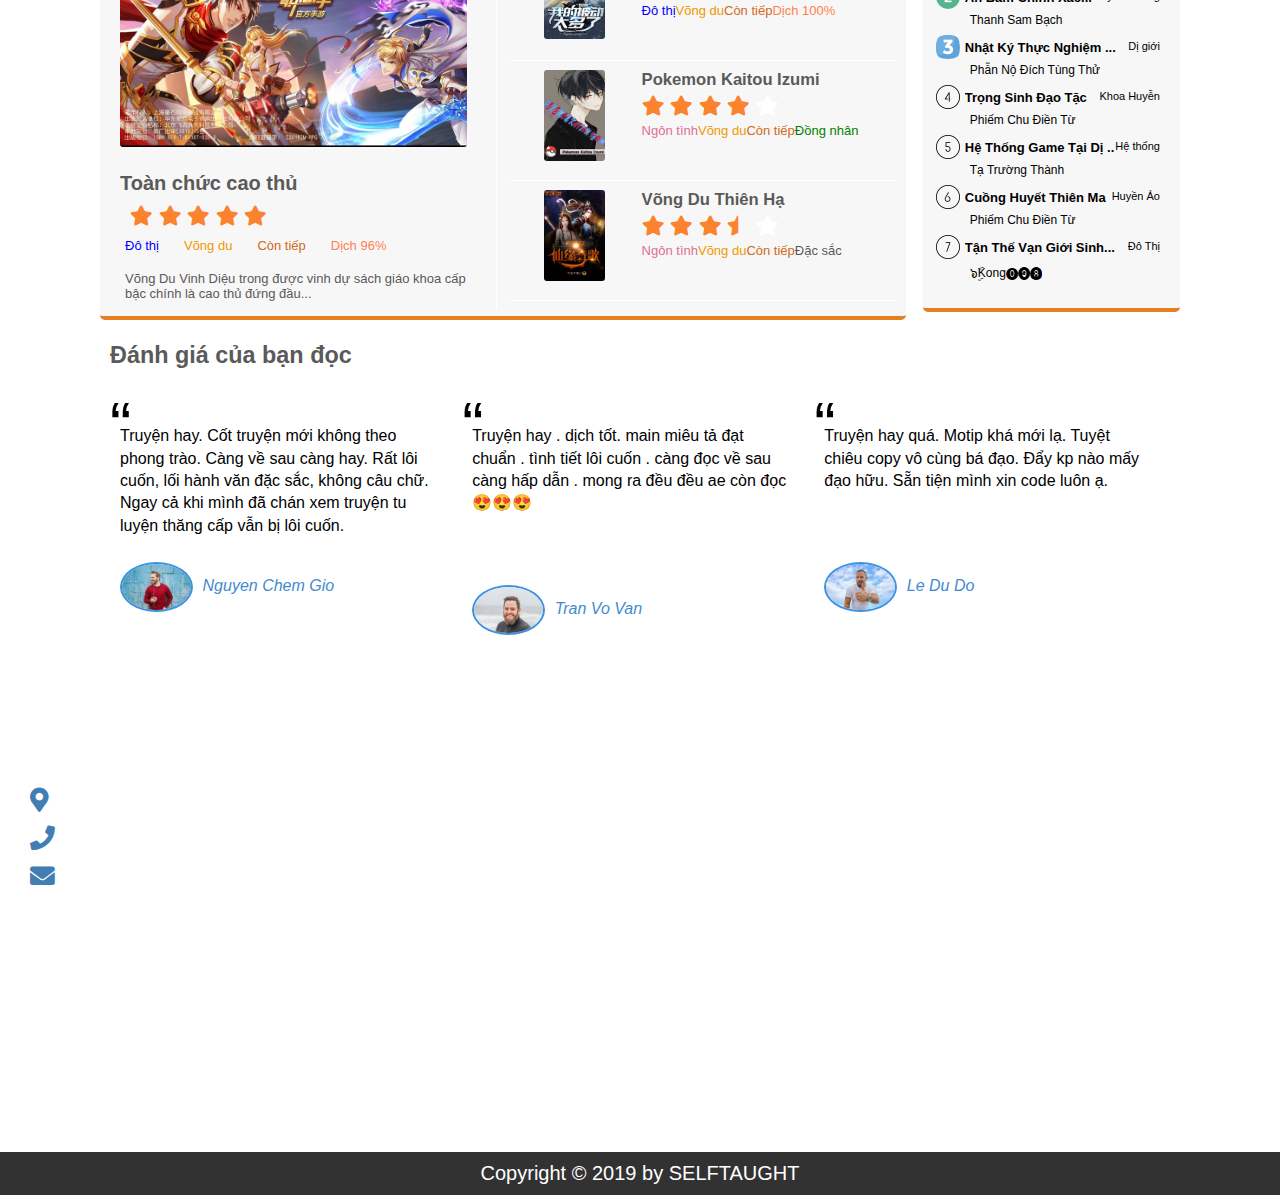
<file: testsearch.html>
<!DOCTYPE html>
<html lang="en">
<head>
    <meta charset="UTF-8">
    <meta name="viewport" content="width=device-width, initial-scale=1.0">
    <meta http-equiv="X-UA-Compatible" content="ie=edge">
    <link rel="stylesheet" href="./res/font/css/all.css">
    <link rel="stylesheet" href="./res/css/test.css">
    <link rel="stylesheet" href="./res/css/queries.css"><!--duoi type.css-->
    <link rel="stylesheet" href="./vendors/css/grid.css">
    
    
    <title>WEB</title>
</head>
<body>
    <header>
        
            <a href="./index.html">
            <img class="logo" src="./res/img/logo.png" alt="logo"></a>
        
        <div class="clearfix"></div>
        <div class="row">
                <h2 class="heading-main-text">
                    Vô vàn thế giới mới đang chờ đón bạn.
                    <br> gia nhập cùng chúng mình nào!!!
                </h2>
                <a href="./sign-in.html" class="btn"><i class="fas fa-sign-in-alt"></i> Đăng Nhập</a>
                <a href="./sign-up.html" class="btn"><i class="fas fa-user-plus"></i> Đăng ký</a>
                
        </div>
    </header>
    
    <section class="first-section">
        <nav>
            <ul class="home-nav">
                <li><a href="./index.html" class="home" style="background:#f19800"><i class="fas fa-home"></i></a></li>
                <li><a href="#" class="bt">Truyện Hot <i class="fas fa-fire"></i></a></li>
                <li><a href="#" class="bt">Truyện mới cập nhật <i class="fab fa-readme"></i></a></li>
                <li><a href="#" class="bt">Đăng truyện <i class="fas fa-cloud-upload-alt"></i>    </a></li>
                <li><a href="#" class="bt">Help <i class="fas fa-question-circle"></i></a></li>
                <li><a href="#" class="search-nav">
                    <input class="search-txt" type="text" name="" placeholder="Searching..." >
                    <a class="search-btn" ><i class="fas fa-search"></i></a></a>               
                </li>
            </ul>
        </nav>
    </section>
    
    <section class="section-list">
        <div class="row">
            <div class="col span-2-of-3 " >
                <div id="slideshow">
                    <div>
                      <img src="./res/img/van-co-than-de-desktop-truyenyy.webp" class="ima">
                    </div>
                    <div>
                      <img src="./res/img/vi-tu-gia-dai-ngon-desktop-truyenyy.webp" class="ima">
                    </div>
                    <div>
                        <img src="./res/img/giai-phau-su-tan-khai-niem-phap-y-desktop-truyenyy-2_zKPtlOx.webp" class="ima">
                    </div>
                    <div>
                        <img src="./res/img/kiem-ton-desktop-truyenyy.webp" class="ima">
                    </div>
                 </div>
            </div>
            <div class="col span-1-of-3 container">
                <div class="service-box">
                    <div class="service-icon">
                            <i class="fas fa-globe-europe"></i>
                    </div>
                    <div class="service-title">Huyền huyễn</div>
                    <div class="service-desc"></div>
                </div>
                <!--1-->
                <div class="service-box">
                        <div class="service-icon">
                                <i class="fas fa-shield-alt"></i>
                        </div>
                        <div class="service-title">Kiếm hiệp</div>
                        <div class="service-desc"></div>
                </div>
                <!--2-->
                <div class="service-box">
                    <div class="service-icon">
                        <i class="fas fa-dragon"></i>
                    </div>
                    <div class="service-title">Tiên hiệp</div>
                    <div class="service-desc"></div>
                </div>
                <!--3-->
                <div class="service-box">
                    <div class="service-icon">
                            <i class="fas fa-hat-cowboy"></i>
                    </div>
                    <div class="service-title">Trinh thám</div>
                    <div class="service-desc"></div>
                </div>
                <!--4-->
                <div class="service-box">
                    <div class="service-icon">
                            <i class="fab fa-cloudversify"></i>
                    </div>
                    <div class="service-title">Tu Tiên</div>
                    <div class="service-desc"></div>
                </div>
                <!--5-->
                <div class="service-box">
                    <div class="service-icon">
                        <i class="fas fa-moon"></i>
                    </div>
                    <div class="service-title">Dị giới</div>
                    <div class="service-desc"></div>
                </div>
                <!--6-->
                <div class="service-box">
                    <div class="service-icon">
                            <i class="fas fa-heart"></i>
                    </div>
                    <div class="service-title">Ngôn Tình</div>
                    <div class="service-desc"></div>
                </div>
                <!--7-->
                <div class="service-box">
                    <div class="service-icon">
                            <i class="fas fa-bullseye"></i>
                    </div>
                    <div class="service-title">Huyền ảo</div>
                    <div class="service-desc"></div>
                </div>
                <!--8-->
                <div class="service-box">
                    <div class="service-icon">
                            <i class="fas fa-plus"></i>
                    </div>
                    <div class="service-title">Xem thêm</div>
                    <div class="service-desc"></div>
                </div>
                <!--9-->
            </div>
        </div>
    </section>
     
    <section class="update-section">
        <div class="col span-3-of-4 update-col2">
            <h3>Lựa chọn của ban biên tập</h3><br>
            <div class="row"><!--1-->
                <div class="col span-1-of-2">
                    <div class="col span-1-of-3">
                        <a href="./index1.html"><img src="./res/img/dauphathuongkhung.webp" alt=dptk></a>
                    </div>
                    <div class="col span-2-of-3">
                        <a href="./index1.html"><h5 class="p-title">Đấu Phá Thương Khung <br></h5></a> 
                        <p style="cursor: pointer;">Thiên Tằm Thổ Đậu <br></p>
                        <p class="p-num"> <big class="red">3,840,092 </big> <small class="red">Chữ </small> <big>4,116,603</big> <small>Đọc</small> <br></p> 
                        <p class="info"> Nhân vật chính tên là Tiêu Viêm. Từ một thiên tài trong tu luyện 
                        bỗng dưng trở thành phế vật, là sự xỉ nhục của cả gia tộc. 
                        Vì lí do gì mà nhân vật chính từng bước, từng bước khẳng định bản thân.</p>
                    </div> 
                </div>
                <div class="col span-1-of-2">
                    <div class="col span-1-of-3">
                        <img src="./res/img/doctontamgioi.webp" alt="">
                    </div>
                <div class="col span-2-of-3">
                    <h5 class="p-title">Độc Tôn Tam Giới <br></h5> 
                    <p style="cursor: pointer;">Lê Thiên <br></p>
                    <p class="p-num"> <big class="red">5,590,645 </big> <small class="red">Chữ </small> <big>12,311,773</big> <small>Đọc</small> <br></p>
                    <p> Truyện Độc Tôn Tam Giới của mang phong cách của Lê Thiên vẫn luôn vậy, 
                    truyện không bao giờ quá mức YY hay quá não tàn, 
                    mạch truyện luôn bình thản nhưng không kém gay cấn và luôn kết thúc có hậu.</p>
                </div>
            </div>
            </div>
            <div class="row"><!--2-->
                <div class="col span-1-of-2">
                    <div class="col span-1-of-3">
                        <img src="./res/img/tacimuonantinh.webp" alt=dptk>
                    </div>
                    <div class="col span-2-of-3">
                        <h5 class="p-title">Ta Chỉ Muốn An Tĩnh Chơi Game<br></h5> 
                            <p style="cursor: pointer;">Thập Nhị Dực Hắc Ám Sí Thiên Sứ<br>
                            <p class="p-num"> <big class="red">1,230,250 </big> <small class="red">Chữ </small> <big>125,967</big> <small>Đọc</small> <br></p>
                            <p>Thứ Nguyên Phong Bạo buông xuống, khắp Trái Đất xuất hiện vô số Khu vực Dị Thứ Nguyên, 
                                từ Tiên, Phật đến Ác Ma, Thiên Sứ, Tinh Linh… 
                                Những Khu vực Dị Thứ Nguyên kia, lại đều biến thành phó bản trò chơi trên điện thoại, 
                                người khác liều mạng đi mạo hiểm, ta lại liều mạng đi chơi game.</p>
                        </div> 
                    </div>
                <div class="col span-1-of-2">
                    <div class="col span-1-of-3">
                        <img src="./res/img/tapdo.webp" alt=dptk>
                    </div>
                    <div class="col span-2-of-3">
                        <h5 class="p-title">Tạp Đồ <br></h5> 
                        <p style="cursor: pointer;">Phương Tưởng  <br></p>
                        <p class="p-num"> <big class="red">1,530,383 </big> <small>Chữ </small> <big>109,088</big> <small>Đọc</small> <br></p>
                        <p>Truyện cực hay của tác giả Phương Tưởng, đây là tác phẩm "để đời" đầy tâm huyết của ông 
                            trong những ngày đầu chưa nổi tiếng. Tác phẩm rất có hồn dù phần kết khá nhanh, 
                            lúc đọc chương cuối cứ ngỡ như ta bỏ qua khoảng khắc gì đó, cảm thấy mất mát và nuối tiếc. Ai cũng như ta...</p>
                    </div> 
                </div>
            </div>
        </div>
        <div class="col span-1-of-4 update-col1">
                <div class="card-update">
                    Truyện mới cập nhật
                </div>
                <ul>
                    <li>
                        <a href="#" class="left">Thâm Dạ Thư Ốc </a> <a href="#" class="right">Huyền huyễn</a><br>
                        <a href="#" class="left author">Thâm dạ</a>
                    </li>
                    <li>
                        <a href="#" class="left">Cổ chân nhân </a> <a href="#" class="right">Huyền huyễn</a><br>
                        <a href="#" class="left author">Tửu Trì Túy</a>
                    </li>
                    <li>
                        <a href="#" class="left">Thần Sủng Tiến Hóa </a> <a href="#" class="right">Dị giới</a><br>
                        <a href="#" class="left author">Tửu Trì Túy</a>
                    </li>
                    <li>
                        <a href="#" class="left">Trọng Sinh Đại Đạo Tặc </a> <a href="#" class="right">Khoa Huyễn</a><br>
                        <a href="#" class="left author">Phiếm Chu Điền Từ</a>
                    </li>
                    <li>
                        <a href="#" class="left">Trọng Sinh Chi Thánh... </a> <a href="#" class="right">Kiếm hiệp</a><br>
                        <a href="#" class="left author">Sấu Bất Liễu</a>
                    </li>
                    <li>
                        <a href="#" class="left">Xuyên Không Bá Đạo...</a> <a href="#" class="right">Huyền Huyễn</a><br>
                        <a href="#" class="left author">Phiếm Chu Điền Từ</a>
                    </li>
                    <li>
                        <a href="#" class="left">Tận Thế Vạn Giới Sinh... </a> <a href="#" class="right">Đô Thị</a><br>
                        <a href="#" class="left author">๖ۣۜKong⓿➒➑</a>
                    </li>
                    <li>
                        <a href="#" class="left">Siêu Cấp Thần Y </a> <a href="#" class="right">Đô Thị</a><br>
                        <a href="#" class="left author">Lâm Phong</a>
                    </li>
                    <li><a href="#" class="left more">Xem thêm<i class="fas fa-arrow-right"></i></a></li>
                </ul>
            </div>
    </section>
    <section class="top-section">
            <div class="col span-3-of-4 top1">
                <h3>Top truyện Võng du</h3>
                    <div class="row">
                        <div class="col span-1-of-2 top12">
                            <img src="./res/img/toanchuccaothu1.jpg" alt="" class="imag">
                                <h4 style="cursor: pointer;">Toàn chức cao thủ</h4>
                                <ul class="vote">
                                    <li><i class="fas fa-star check"></i></li>
                                    <li><i class="fas fa-star check"></i></li>
                                    <li><i class="fas fa-star check"></i></li>
                                    <li><i class="fas fa-star check"></i></li>
                                        <li><i class="fas fa-star check"></i></li>
                                </ul>
                                    <p class="type" style="color: blue;cursor: pointer;">Đô thị</p>
                                    <p class="type" style="color: #f19800;cursor: pointer;">Võng du</p> 
                                    <p class="type" style="color: chocolate;cursor: pointer;">Còn tiếp</p> 
                                    <p class="type" style="color: coral;cursor: pointer;">Dịch 96%</p>
                                    <br> <p>Võng Du Vinh Diệu trong được vinh dự sách giáo khoa 
                                        cấp bậc chính là cao thủ đứng đầu...</p>
                                </div>
                                <div class="col span-1-of-2">
                                    <div class="row top11">
                                        <div class="col span-1-of-3" >
                                            <img src="./res/img/taslkill.webp" alt="" class="image">
                                        </div>
                                        <div class="col span-2-of-3 ">
                                            <h5 class="p-title">Ta Skill Bị Động Nhiều Lắm</h5>
                                            <ul class="vote">
                                                <li><i class="fas fa-star check"></i></li>
                                                <li><i class="fas fa-star check"></i></li>
                                                <li><i class="fas fa-star check"></i></li>
                                                <li><i class="fas fa-star check"></i></li>
                                                <li><i class="fas fa-star-half check "></i></li>
                                            </ul>
                                                <p class="type" style="color: blue;cursor: pointer;">Đô thị</p>
                                                <p class="type" style="color: #f19800;cursor: pointer;">Võng du</p> 
                                                <p class="type" style="color: chocolate;cursor: pointer;">Còn tiếp</p> 
                                                <p class="type" style="color: coral;cursor: pointer;">Dịch 100%</p>
                                        </div>
                                    </div>
                                    <div class="row top11">
                                        <div class="col span-1-of-3 " >
                                            <img src="./res/img/poke.jpg" alt="" class="image">
                                        </div>
                                        <div class="col span-2-of-3">
                                                <h5 class="p-title">Pokemon Kaitou Izumi</h5>
                                            <ul class="vote">
                                                <li><i class="fas fa-star check"></i></li>
                                                <li><i class="fas fa-star check"></i></li>
                                                <li><i class="fas fa-star check"></i></li>
                                                <li><i class="fas fa-star check"></i></li>
                                                <li><i class="fas fa-star"></i></li>
                                            </ul>
                                            <p class="type" style="color: palevioletred;cursor: pointer;">Ngôn tình</p>
                                            <p class="type" style="color: #f19800;cursor: pointer;">Võng du</p> 
                                            <p class="type" style="color: chocolate;cursor: pointer;">Còn tiếp</p> 
                                            <p class="type" style="color: green;cursor: pointer;">Đồng nhân</p>     
                                        </div>
                                    </div>
                                    <div class="row top11">
                                        <div class="col span-1-of-3 " >
                                            <img src="./res/img/Vongduthienha.jpg" alt="" class="image">
                                        </div>
                                        <div class="col span-2-of-3">
                                                <h5 class="p-title">Võng Du Thiên Hạ</h5>
                                            <ul class="vote">
                                                <li><i class="fas fa-star check"></i></li>
                                                <li><i class="fas fa-star check"></i></li>
                                                <li><i class="fas fa-star check"></i></li>
                                                <li><i class="fas fa-star-half check"></i></li>
                                                <li><i class="fas fa-star "></i></li>
                                            </ul>    
                                            <p class="type" style="color: palevioletred;cursor: pointer;">Ngôn tình</p>
                                            <p class="type" style="color: #f19800;cursor: pointer;">Võng du</p> 
                                            <p class="type" style="color: chocolate;cursor: pointer;">Còn tiếp</p> 
                                            <p class="type" style="color: darkyellow;cursor: pointer;">Đặc sắc</p> 
                                        </div>
                                    </div>
                                </div>
                    </div>
            </div>
            <div class="col span-1-of-4 top2"  >
                    <div class="card-update">
                            Top truyện hay tuần
                        </div>
                        <ul>
                            <li><img src="./res/img/number.png" alt="" style="float: left;padding-right: 5px;"> 
                                <a href="#" class="left"> Kiếm Tôn </a> <a href="#" class="right">Huyền huyễn</a><br>
                                <a href="#" class="left author">Thanh Phong Loan Thượng</a>
                            </li>
                            <li><img src="./res/img/two.png" alt="" style="float: left;padding-right: 5px;"> 
                                <a href="#" class="left">Ăn Bám Chính Xác...</a> <a href="#" class="right">Xuyên Không</a><br>
                                <a href="#" class="left author">Thanh Sam Bạch</a>
                            </li>
                            <li><img src="./res/img/three.png" alt="" style="float: left;padding-right: 5px;"> 
                                <a href="#" class="left">Nhật Ký Thực Nghiệm ...</a> <a href="#" class="right">Dị giới</a><br>
                                <a href="#" class="left author">Phẫn Nộ Đích Tùng Thử</a>
                            </li>
                            <li><img src="./res/img/iconfinder_number-four_1288819.png" alt="" style="float: left;padding-right: 5px;"> 
                                <a href="#" class="left">Trọng Sinh Đạo Tặc </a> <a href="#" class="right">Khoa Huyễn</a><br>
                                <a href="#" class="left author">Phiếm Chu Điền Từ</a>
                            </li>
                            <li><img src="./res/img/iconfinder_number-five_1288821.png" alt="" style="float: left;padding-right: 5px;"> 
                                <a href="#" class="left">Hệ Thống Game Tại Dị ..</a> <a href="#" class="right">Hệ thống</a><br>
                                <a href="#" class="left author">Tạ Trường Thành</a>
                            </li>
                            <li><img src="./res/img/iconfinder_number-six_1288817.png" alt="" style="float: left;padding-right: 5px;"> 
                                <a href="#" class="left">Cuồng Huyết Thiên Ma</a> <a href="#" class="right">Huyền Ảo</a><br>
                                <a href="#" class="left author">Phiếm Chu Điền Từ</a>
                            </li>
                            <li><img src="./res/img/iconfinder_number-seven_1288816.png" alt="" style="float: left;padding-right: 5px;"> 
                                <a href="#" class="left">Tận Thế Vạn Giới Sinh... </a> <a href="#" class="right">Đô Thị</a><br>
                                <a href="#" class="left author">๖ۣۜKong⓿➒➑</a>
                            </li>
                            
                        </ul>
            </div>
    </section>
    <br><br>
    <section class="testimonials-section">
            <div class="row">
                <div class="col span-4-of-4">
                        <h3>Đánh giá của bạn đọc</h3><br><br>
                        <div class="row">
                                <div class="col span-1-of-3 ">
                                    <blockquote>
                                            Truyện hay. Cốt truyện mới không theo phong trào. Càng về sau càng hay. 
                                            Rất lôi cuốn, lối hành văn đặc sắc, không câu chữ.
                                            Ngay cả khi mình đã chán xem truyện tu luyện thăng cấp vẫn bị lôi cuốn.
                                        <cite>
                                            <img src="./res/img/person5.jpeg" alt="">
                                            Nguyen Chem Gio
                                        </cite>
                                    </blockquote>
                                </div>
                                <div class="col span-1-of-3 ">
                                    <blockquote>
                                            Truyện hay . dịch tốt. main miêu tả đạt chuẩn . tình tiết lôi cuốn . 
                                            càng đọc về sau càng hấp dẫn . mong ra đều đều ae còn đọc 😍😍😍
                                            <br><br><br>
                                        <cite>
                                            <img src="./res/img/person2.jpeg" alt="">
                                            Tran Vo Van
                                        </cite>
                                    </blockquote>
                                </div>
                                <div class="col span-1-of-3 ">
                                    <blockquote>
                                            Truyện hay quá. Motip khá mới lạ. Tuyệt chiêu copy vô cùng bá đạo.
                                             Đẩy kp nào mấy đạo hữu. Sẵn tiện mình xin code luôn ạ.
                                             <br><br><br>
                                    <cite>
                                        <img src="./res/img/person4.jpeg" alt="">
                                        Le Du Do
                                    </cite>
                                    </blockquote>
                            </div>
                    </div>
                </div>
                
            </div>
        </section>
        <br><br>
        <section class="contact-section" id="contact">
                <div class="row">
                    <div class="col span-1-of-3">
                        <ul class="infomation">
                            <li><i class="fas fa-map-marker-alt small-icon"></i>Địa chỉ:144 Xuân thủy, Cầu Giấy , Hà Nội</li>
                            <li><i class="fas fa-phone small-icon"></i>SĐT: (+084 )099-923-232-xxx</li>
                            <li><i class="fas fa-envelope small-icon"></i>Email: selftaught@gmail.com</li>
                        </ul>
                        <ul class="social-icon">
                            <li><i class="fab fa-facebook-square"></i></li>
                            <li><i class="fab fa-twitter-square"></i></li>
                            <li><i class="fab fa-google-plus-square"></i></li>
                            <li><i class="fab fa-instagram"></i></li>
                        </ul>
                    </div>
                    <div class="col span-2-of-3 inf">
                        <div class="col span-1-of-3">
                            
                        </div>
                        <div class="col span-2-of-3">
                                <p>
                                    Chào mừng bạn đến với Selftaught - Thế Giới Truyện Tiên Hiệp Huyền Huyễn. Selftaught  
                                    là một nền tảng nội dung số trên internet, nơi thành viên có thể tự do xuất bản những nội dung tiếng Việt như: Tiểu thuyết, light novel, 
                                    truyện ngắn hoặc thơ văn khác. Với những chức năng được cải tiến liên tục, Selftaught sẽ mang lại cho Tác giả sáng tác truyện, 
                                    Dịch giả đăng truyện và Người đọc truyện 
                                    online những trải nghiệm tuyệt vời nhất. Đừng ngại đăng ký tài khoản tại Selftaught, chỉ mất 30s và hoàn toàn miễn phí.
                                </p>
                         </div>
                        
                    </div>
                </div>
            </section>
            <footer>
                <p>Copyright &copy; 2019 by SELFTAUGHT</p>
            </footer>
    <script src="http://code.jquery.com/jquery-3.4.1.js"
    integrity="sha256-WpOohJOqMqqyKL9FccASB9O0KwACQJpFTUBLTYOVvVU="
    crossorigin="anonymous"></script>
    <script src="./vendors/js/jquery.waypoints.min.js"></script>
    <script src="res/js/scripts.js"></script>
</body>
</html>
</file>
<file: res/css/style.css>
/*------------------*/
/* all setup*/
/*--------------------*/
*{
    margin: 0px;
    padding: 0px;
    box-sizing: border-box ;
    
}
html{
    font-family: 'Gill Sans', 'Gill Sans MT', Calibri, 'Trebuchet MS', sans-serif;
    font-size: 20px;
    color: #5a5a5a;
    background-color: white;
    text-rendering: optimizeLegibility;
    /*background-image:  url(../img/backg2.jpg);
    background-attachment: fixed;*/
}

/*------------------*/
/* re usable*/
/*--------------------*/

.btn{
    text-decoration: none;
    color: white;
    background-color: #e67e22 ;
    padding: 15px 30px;
    border-radius: 20px;
    margin:0px 5px ;
    width: 190px;
    display: inline-block;
    text-align: center;
    transition: all 0.3s;
}
.btn:hover,
.btn:active{
    background-color: #d35400;
}
.clearfix::after{
    content: "";
    display: table;
    clear: both;
}
.row{
    max-width: 1240px;
    margin: 0 auto;
    padding-left: 10px;
    padding-right: 10px;
}
h1{
    text-transform: uppercase;
    font-size: 300%;
    font-weight: 400;/*do mong*/
    letter-spacing: 1px;/*khong cach cac chu*/
    color: white;
    word-spacing: 5px;
    margin-bottom: 50px;
    line-height: 135%;
}

p.p-long{
    text-align: center;
    color: #265077;
    font-size: 22px;
    margin-top: 40px;
    margin-bottom: 40px ;
    width: 70%;
    margin-left: 15% ;
}


.small-icon{
    color: #1360a8;
    font-size: 130%;
    margin-right: 10px;
}
.p-title{
    color: black;
    font-weight: 400;
    font-size: 15px;
    font-family: -apple-system,BlinkMacSystemFont,Segoe UI,Roboto,Oxygen,Ubuntu,Cantarell,Fira Sans,Droid Sans,Helvetica Neue,sans-serif;
}
/*----------------------*/
/*Header*/
/*--------------------*/
header{
    background-image: linear-gradient(45deg,rgba(2,33,64,0.8) 55%,rgba(45,95,93,0.8)), url(../img/background2.jpeg);
    background-size: cover;/*bao trung html dang viet*/
    background-position: center;
    height: 30vh;/*bao trum man hinh*/
    background-attachment: fixed;/*vi tri ko thay doi*/
    margin: 0 auto;
}
.logo{
    width: 300px;
    float: left;
    margin-left:70px ;
    margin-top: -10px;
}
header .btn{
    float: left;
    text-decoration: none;
    color: white;
    background-color: rgb(86,128,233) ;
    padding: 10px 20px;
    border-radius: 10px;
    margin:15px 10px ;
    width: 170px;
    display: inline-block;
    text-align: center;
    transition: all 0.3s;
    margin-top: 20px;
}

header .btn:hover,
header .btn:active{
    background-color: #146bc2;
}

header .row{
    position: absolute;
    margin-left: 35%;
    transform: translate(34.5%,-105%);
    width: 1080px;
    height: 150px;
}
header h2{
    text-transform: uppercase;
    text-align: left;
    font-size: 90%;
    font-weight: 700;/*do mong*/
    letter-spacing: 1px;/*khong cach cac chu*/
    word-spacing: 5px;
    color: #fff;
}
/*-----------------------*/
/*first-section-------*/
/*------------------*/

.first-section{
    width: 100%;
    margin: 0 auto;
    margin-bottom: 20px;
    background-color:#1e272e;
    height: 37px;
    border-bottom: 2px solid #f19800;
}
.first-section ul{
    margin: 0 auto;
    padding: 0;
    width: 1080px;

}
.home-nav .home {
    text-decoration: none;
    color: white;
    font-size: 75%;
    font-weight: 600;
    width: 6%;
    margin-left: 4%;
    text-align: center;
    background: #0a3d62;
    padding: 10px 0px;
    float: left;
    border-bottom: 2px solid #f19800;
    position: relative;
    transform: translate(0,-20%);
}
.home-nav .bt{
    text-decoration: none;
    color: white;
    font-size: 67%;
    font-weight: 600;
    width: 15%;
    text-align: center;
    background-color:#1e272e;
    padding: 9px 0px;
    float: left;
    transition: 0.5s;
    border-bottom: 0px solid #f19800;
    height: 34.4px;
}
.home-nav .search-nav{
    text-decoration: none;
    color: white;
    font-size: 67%;
    font-weight: 600;
    width: 25%;
    text-align: center;
    background-color:#1e272e;
    float: left;
    transition: 0.5s;
    border-bottom: 0px solid #f19800;
    height: 34.4px;
}
.home-nav .home i{
    font-size: 20px;
}
.first-section ul a.bt:hover{
    background: #485460;
     color: white;
}
/*-------------------*/
/*-----search-list--------*/
/*-------------          */
.search-section{
    margin-top: 30px;
    padding-top: 10px;
    background-color: #f3f3f3;
    width: 1080px;
    height:100px;
    margin: 0 auto;
}
.search-txt{
    display: inline-block;
    background-color: white;
    color: #000;
    width: 100%;
    padding-top: 15px;
}
.search-btn{
    color: #fa4b1f;
	width: 40px;
    height: 40px;
    margin-top: 9px;
    float: left;
	display: flex;
	justify-content: center;
}
.search-btn:hover{
    color: #428bcf;
}

/*-------------------*/
/*-----section-list--------*/
/*-------------          */
.section-list{
    margin-top: 30px;
    padding-top: 20px;
    background-color: #f3f3f3;
    width: 1080px;
    margin: 0 auto;
    
}
.container{
    display: flex;
    flex-wrap: wrap;
    justify-content: center;
    background-color: #343a40;
    padding-left: 25px;
    border-radius: 5px;
    padding-bottom: 10px; 
  }
  
  .service-box{
    display: inline-block;
    width: 30%;
    padding-top: 10px;
    padding-left: 10px;
    padding-right: 10px;
    text-align: center;
    color: #ddd;
    cursor: pointer;
  }
  
  .service-icon{
    display: inline-block;
    width: 50px;
    height: 50px;
    border: 3px solid #82ccdd;
    color: #82ccdd;
    transform: rotate(45deg);
    margin-bottom: 20px;
    margin-top: 16px;
    transition: 0.3s linear;
  }
  .service-icon i{
    line-height: 50px;
    transform: rotate(-45deg);
    font-size: 20px;
  }
  .service-box:hover .service-icon{
    background: #82ccdd;
    color: white;
  }
  .service-title{
    font-size: 12px;
    
  }
  .service-desc{
    font-size: 14px;
  }
  #slideshow {
    margin-top: -10px;
    position: relative;
    margin-left: -8px;
  
  }
  .ima{
      width: 100%;
      height: 345px;
      border-radius: 7px;
  }
  #slideshow > div {
    position: absolute;
    top: 10px;
    left: 10px;
    right: 10px;
    bottom: 10px;
  }
/*-------------------*/
/*-----update-section--------*/
/*----------------------*/
.update-section{
    width: 1080px;
    margin: 0 auto;
}
.update-col1{
    background-color: #f3f3f3;
    border-radius: 5px;
}
.card-update{
    width: 100%;
    height: 55px;
    padding-left: 15%;
    padding-top: 8%;
    color: #3c40c6;
    font-weight: 700;
    font-size: 18px;
    border-top-right-radius: 5px;
    border-top-left-radius: 5px;
    font-family: Arial, Helvetica, sans-serif;
    border-bottom: 2px solid white;
}
.update-col2{
    background-color: #f3f3f3;
    border-radius: 5px;
    padding-bottom: 12px;
}
.update-section ul,li{
    list-style-type: none;
}
.update-section li{
    height: 50px;
    width: 100%;
    padding: 5px;
    padding-left: 5%;
}
.update-section a{
    color: black;
    font-family: Roboto Condensed,sans-serif;
    overflow: hidden;
    text-overflow: ellipsis;
    text-decoration: none;
    max-width: 70%;
}
big .red{
    color: red;
}
h3{

    text-align: center;
    font-size: 120%;
    font-weight: 700;/*do mong*/
    letter-spacing: 1px;/*khong cach cac chu*/
    word-spacing: 5px;
    color: #e67e22;
    font-family: 'Gill Sans', 'Gill Sans MT', Calibri, 'Trebuchet MS', sans-serif;
}
h3::after{
    content: "";
    display: block;
    width: 150px;
    height: 3px;
    background-color: rgb(235, 140, 57,0.8);
    margin: 0 auto;
    margin-top: 5px;
}
.update-title{
    color: black;
}
.update-title:hover{
    color: #3389da;
}
.update-section p{
    font-size: 13px;
    padding-bottom: 8px;
    font-family: -apple-system,BlinkMacSystemFont,Segoe UI,Roboto,Oxygen,Ubuntu,Cantarell,Fira Sans,Droid Sans,Helvetica Neue,sans-serif;
}
.left{
    float: left;
    padding-top: 5px;
    font-size: 13px;
    display: inline-block;
    font-weight: 600;
    cursor: pointer;
}
.right{
    float: right;
    padding-top: 5px;
    padding-right: 15px;
    font-size: 11px;
    color: cornsilk;
    cursor: pointer;
}
.update-section .left:hover,
.update-section .left:active{
    color: #575fcf;
}
.update-section .right:hover,
.update-section .right:active{
    color: #575fcf;
}
.author{
    font-size:12px ;
    color: blanchedalmond;
    font-weight: 300;
    padding-left: 5px;
}
.more{
    font-size: 15px ;
    color: darkblue;
    padding-left: 5%;
}

.update-section img{
    width: 80%;
    margin: 10px;
    border-radius: 5px;
    border: 2px solid #cac1c1;
}
.update-section img:hover,
.update-section img:active{
    transform: scale(1.05);/*nổi ảnh lên*/
    cursor: pointer;
    transition: all 0.3s;
}

.update-section .p-title{
    padding-bottom: 8px;
    font-weight: 600;
    cursor: pointer;
}
.update-section .p-title:hover{
    padding-bottom: 8px;
    color: #575fcf;
    font-weight: 600;
}
.update-col2{
    border-bottom: 4px solid #e67e22;
}
.update-col1{
    padding-bottom:8px;
    border-bottom: 4px solid #e67e22;
}
.p-num{
    color: rgba(60, 60, 245, 0.829);
}
.p-num .red{color: red;}
/*------------------*/
/* top-section-----*/
/*--------------------*/
.top-section{
    width: 1080px;
    margin: 0 auto; 
}
.top1{
    background-color: #f7f7f7;
    border-bottom: 4px solid #e67e22;
    border-radius: 5px;
}
.top1 img{
    width: 90%;
    border-radius: 3px;
}
.top11 {
    height: 120px;
    padding: 5px;
    border-bottom: 1.5px solid white;
}
.top11 img{
    
    width: 50%;
    margin-left: 30px;
}
.top12 .vote{
    padding-left: 20px;
}
.top-section h4{
    padding: 10px;
}
.top12 img{
    margin: 10px;
    border-radius: 3px;
}
.top12 p,h4{
    padding-top: 10px;
    padding-left: 15px;
    padding-right: 10px;
}
.top12{
    border-right: 1.5px solid white;
}
.top-section p{
    float: left;
    display: inline-block;
}
.top-section .image:hover,
.top-section .image:active{
    transform: scale(1.05);/*nổi ảnh lên*/
    cursor: pointer;
    transition: all 0.3s;
}
.top-section .imag:hover,
.top-section .imag:active{
    transform: scale(1.01);/*nổi ảnh lên*/
    cursor: pointer;
    transition: all 0.3s;
}
.vote i{
    color: white;
}
.vote li{
    display: inline;
}
.vote .check{
    color: rgb(252, 131, 45);
}
.top11 .vote{
    padding-bottom: 5px;
}
.type{
    font-size: 15px;
    padding-right: 15px;
    padding-left: 5px;
    font-weight: 400;
}

.top-section .p-title{
    padding-bottom: 5px;
    font-weight: 600;
    cursor: pointer;
}
.top-section .p-title:hover{
    padding-bottom: 5px;
    color: #575fcf;
    font-weight: 600;
}
.top-section p{
    font-size: 13px;
    padding-bottom: 8px;
    font-family: -apple-system,BlinkMacSystemFont,Segoe UI,Roboto,Oxygen,Ubuntu,Cantarell,Fira Sans,Droid Sans,Helvetica Neue,sans-serif;
}

.top-section ul,li{
    list-style-type: none;
}
.top-section .top2 li{
    height: 50px;
    width: 100%;
    padding: 5px;
    padding-left: 5%;
}
.top-section a{
    color: black;
    font-family: Roboto Condensed,sans-serif;
    overflow: hidden;
    text-overflow: ellipsis;
    text-decoration: none;
    max-width: 70%;
}
.top2{
    background-color: #f7f7f7;
    border-bottom: 4px solid #e67e22;
    border-radius: 5px;
    padding-bottom: 26px;
}
.top-section .left .author{
    margin-left: 30px;
}
.top-section .left:hover,
.top-section .left:active{
    color: #575fcf;
}
.top-section .right:hover,
.top-section .right:active{
    color: #575fcf;
}
.top-section h4:hover{
    color: #575fcf ;
}
/*--------------*/
/*testimonial*/
/*---------------*/
.testimonials-section{
    width: 1080px;
    margin: 0 auto;
}

.testimonials-section h2{
    margin-bottom: 70px;
}
blockquote{
    position: relative;
    width: 95%;
    font-size: initial;
    line-height: 140%;
    color: black;
}
blockquote::before{
    content: '\201C';
    display: block;
    font-size: 400%;
    position:absolute;
    top :-10px;
    left: -10px;
}
cite{
    display: block;
    color: #428bcf;
    margin-top: 25px;
}
cite img{
    height: 50px;
    border-radius: 50%;
    border: 2px solid #3c92e2;
    vertical-align: middle;
    margin-right: 5px;
}

/*----------------------*/
/*contact form---------*/
/*--------------------*/
.contact-section{
    background-image: linear-gradient(45deg,rgba(2,33,64,0.8) 55%,rgba(45,95,93,0.8)), url(../img/background3.jpeg);
    background-size: cover;/*bao trung html dang viet*/
    background-position: center;
    height: 50vh;/*bao trum man hinh*/
    background-attachment: fixed;/*vi tri ko thay doi*/
    
}
.contact-section .inf p {
    float: left;
    margin-top: 65px;
    font-size: 90%;
    color: white;
}

.infomation{
    list-style: none;
    color: white;
    line-height: 200%;
    margin-top: 70px;
    font-size: 95%;
    word-spacing:1px;
}
.infomation .small-icon{
    color: #427db3;
}
.infomation .small-icon:hover,
.infomation .small-icon:active{
    transform: scale(1.2);
}
.social-icon{
    margin-top: 50px;
    list-style: none;
}
.social-icon li{
    display: inline-block;
    font-size:250%;
    margin-left:20px ;
    color: white;
}

.social-icon li i{
    transition: all .3s;
    cursor: pointer;
}

.social-icon li i:hover,
.social-icon li i:active{
    transform:scale(1.3);
    color: #e67e22;
}
/*----------------------*/
/*form---------------*/
/*--------------------*/
form{
    background-color: rgba(0, 0, 0, 0.4);
    margin-left: 40%;
    width: 50%;
    padding: 20px;
    border-radius: 5px;
    
}
label{
    padding-top: 5px;
    padding-left: 15%;
    font-size: 100%;
    color: white;
    
}
input,textarea{
    outline: none;/*khi viết không có viền xanh*/
    padding: 7px;
    background-color: white;
    border: 1px solid rgba(80, 79, 79, 0.8);
    margin-left: 30px;
    border-radius: 3px;
    margin: 4px;
}
textarea{
    resize: none;/*mat 3 dau gach*/
    height: 60px;
}

form .row:last-child{
    text-align: center;
    height: 50px;
}
.contact-section .btn{
    margin-top: 30px;
    border-radius: 5px;
    margin-left: 25%;
    margin-bottom: 30px;
}
input[type=text],textarea{/*chỉnh chữ bên trong của input*/
    width: 95%;
    font-size: 103%;
}
.form input[type=text],textarea{/*chỉnh chữ bên trong của input*/
    width: 90%;
    font-size: 100%;
}
input[type=text]{
    padding: 5px;
    padding-left: 5%;
}
.form input[type=text]{
    padding: 5px;
}
input[type=text]:focus{
    /*khi nhấn vào*/
    color: black;
    background-color: white;
}

/*----------------------*/
/*footer---------------*/
/*--------------------*/
footer{
    text-align: center;
    background-color: #333232;
    padding: 10px;
    color: white;
}
</file>
<file: res/css/queries.css>
@media only screen and (max-width:1200px){/*big table*/
    html{
        font-size: 16px;
    }
    .heading-main-box{
        transform: translate(-35%,-50%);
    }
    .form{
        margin-left: 30%;
    }
}

@media only screen and (max-width:1023px){/*small-big table*/
    .logo{
        width: 250px;
        margin-left: 40px;
    }
    .main{
        margin-right: 15px;
        margin-top: 40px;
    }
    .main li{
        margin-right: 10px;
    }
    header .row {
        transform: translate(20%,20%);
    }
    .product-section .btn{
        width: 80%;
        margin-left: 10%;
    }
    .product-box{
        width: 95%;
    }
    h3{
        font-size: 90%;
    }
    .product-box ul li{
        margin-left: 5%;  
    }
    .product-box .small-icon{
        margin-right: 3px;
    } 
    .social-icon li {
        margin-left: 10px;
    }
    .infomation i{
        display: block;
    }
    .contact-section .btn{
        width: 120px;
        
    }
}

@media only screen and (max-width:767px){/*small phone- small table*/
    .col{
        width: 100%;
        margin-bottom: 20px;
    }
    .main{
        visibility: hidden;
    }
    
    .logo{
        width:350px;
        margin-left: 15%;
    }
    h1{
        word-spacing: 2px;
        font-size: 250%;
        
    }
    header .row {
        transform: translate(10%,-20%);
    }
    .about-picture{
        text-align: center;
        
    }
    .about-picture img{
        width: 70%;
    }
    .about-section .row .p-long{
        font-size: 20px;
    }
    .picturetitle{
        font-size: 25px;
        margin-left: 20px;
    }
    .product-section .btn{
        width: 70%;
    }
    .product-box{
        width: 60%;
        margin-left: 20%;
    }

}

@media only screen and (max-width:480px){/*small phone*/

}
</file>
<file: vendors/css/grid.css>
/*  SECTIONS  ============================================================================= */

.section {
	clear: both;
	padding: 0px;
	margin: 0px;
}

/*  GROUPING  ============================================================================= */

.row {
    zoom: 1; /* For IE 6/7 (trigger hasLayout) */
}

.row:before,
.row:after {
    content:"";
    display:table;
}
.row:after {
    clear:both;
}

/*  GRID COLUMN SETUP   ==================================================================== */

.col {
	display: block;
	float:left;
	margin: 1% 0 1% 1.6%;
}

.col:first-child { margin-left: 0; } /* all browsers except IE6 and lower */


/*  REMOVE MARGINS AS ALL GO FULL WIDTH AT 480 PIXELS */

@media only screen and (max-width: 480px) {
	.col { 
		/*margin: 1% 0 1% 0%;*/
        margin: 0;
	}
}


/*  GRID OF TWO   ============================================================================= */


.span-2-of-2 {
	width: 100%;
}

.span-1-of-2 {
	width: 49.2%;
}

/*  GO FULL WIDTH AT LESS THAN 480 PIXELS */

@media only screen and (max-width: 480px) {
	.span-2-of-2 {
		width: 100%; 
	}
	.span-1-of-2 {
		width: 100%; 
	}
}


/*  GRID OF THREE   ============================================================================= */

	
.span-3-of-3 {
	width: 100%; 
}

.span-2-of-3 {
	width: 66.13%; 
}

.span-1-of-3 {
	width: 32.26%; 
}


/*  GO FULL WIDTH AT LESS THAN 480 PIXELS */

@media only screen and (max-width: 480px) {
	.span-3-of-3 {
		width: 100%; 
	}
	.span-2-of-3 {
		width: 100%; 
	}
	.span-1-of-3 {
		width: 100%;
	}
}

/*  GRID OF FOUR   ============================================================================= */

	
.span-4-of-4 {
	width: 100%; 
}

.span-3-of-4 {
	width: 74.6%; 
}

.span-2-of-4 {
	width: 49.2%; 
}

.span-1-of-4 {
	width: 23.8%; 
}


/*  GO FULL WIDTH AT LESS THAN 480 PIXELS */

@media only screen and (max-width: 480px) {
	.span-4-of-4 {
		width: 100%; 
	}
	.span-3-of-4 {
		width: 100%; 
	}
	.span-2-of-4 {
		width: 100%; 
	}
	.span-1-of-4 {
		width: 100%; 
	}
}


/*  GRID OF FIVE   ============================================================================= */

	
.span-5-of-5 {
	width: 100%;
}

.span-4-of-5 {
  	width: 79.68%; 
}

.span-3-of-5 {
  	width: 59.36%; 
}

.span-2-of-5 {
  	width: 39.04%;
}

.span-1-of-5 {
  	width: 18.72%;
}


/*  GO FULL WIDTH AT LESS THAN 480 PIXELS */

@media only screen and (max-width: 480px) {
	.span-5-of-5 {
		width: 100%; 
	}
	.span-4-of-5 {
		width: 100%; 
	}
	.span-3-of-5 {
		width: 100%; 
	}
	.span-2-of-5 {
		width: 100%; 
	}
	.span-1-of-5 {
		width: 100%; 
	}
}


/*  GRID OF SIX   ============================================================================= */


.span-6-of-6 {
	width: 100%;
}

.span-5-of-6 {
  	width: 83.06%;
}

.span-4-of-6 {
  	width: 66.13%;
}

.span-3-of-6 {
  	width: 49.2%;
}

.span-2-of-6 {
  	width: 32.26%;
}

.span-1-of-6 {
  	width: 15.33%;
}


/*  GO FULL WIDTH AT LESS THAN 480 PIXELS */

@media only screen and (max-width: 480px) {
	.span-6-of-6 {
		width: 100%; 
	}
	.span-5-of-6 {
		width: 100%; 
	}
	.span-4-of-6 {
		width: 100%; 
	}
	.span-3-of-6 {
		width: 100%; 
	}
	.span-2-of-6 {
		width: 100%; 
	}
	.span-1-of-6 {
		width: 100%; 
	}
}



/*  GRID OF SEVEN   ============================================================================= */


.span-7-of-7 {
	width: 100%;
}

.span-6-of-7 {
	width: 85.48%;
}

.span-5-of-7 {
  	width: 70.97%;
}

.span-4-of-7 {
  	width: 56.45%;
}

.span-3-of-7 {
  	width: 41.94%;
}

.span-2-of-7 {
  	width: 27.42%;
}

.span-1-of-7 {
  	width: 12.91%;
}


/*  GO FULL WIDTH AT LESS THAN 480 PIXELS */

@media only screen and (max-width: 480px) {
	.span-7-of-7 {
		width: 100%; 
	}
	.span-6-of-7 {
		width: 100%; 
	}
	.span-5-of-7 {
		width: 100%; 
	}
	.span-4-of-7 {
		width: 100%; 
	}
	.span-3-of-7 {
		width: 100%; 
	}
	.span-2-of-7 {
		width: 100%; 
	}
	.span-1-of-7 {
		width: 100%; 
	}
}


/*  GRID OF EIGHT   ============================================================================= */

	
.span-8-of-8 {
	width: 100%;
}

.span-7-of-8 {
	width: 87.3%; 
}

.span-6-of-8 {
	width: 74.6%; 
}

.span-5-of-8 {
	width: 61.9%; 
}

.span-4-of-8 {
	width: 49.2%; 
}

.span-3-of-8 {
	width: 36.5%;
}

.span-2-of-8 {
	width: 23.8%; 
}

.span-1-of-8 {
	width: 11.1%; 
}


/*  GO FULL WIDTH AT LESS THAN 480 PIXELS */

@media only screen and (max-width: 480px) {
	.span-8-of-8 {
		width: 100%; 
	}
	.span-7-of-8 {
		width: 100%; 
	}
	.span-6-of-8 {
		width: 100%; 
	}
	.span-5-of-8 {
		width: 100%; 
	}
	.span-4-of-8 {
		width: 100%; 
	}
	.span-3-of-8 {
		width: 100%; 
	}
	.span-2-of-8 {
		width: 100%; 
	}
	.span-1-of-8 {
		width: 100%; 
	}
}


/*  GRID OF NINE   ============================================================================= */


.span-9-of-9 {
	width: 100%;
}

.span-8-of-9 {
	width: 88.71%;
}

.span-7-of-9 {
	width: 77.42%; 
}

.span-6-of-9 {
	width: 66.13%; 
}

.span-5-of-9 {
	width: 54.84%; 
}

.span-4-of-9 {
	width: 43.55%; 
}

.span-3-of-9 {
	width: 32.26%;
}

.span-2-of-9 {
	width: 20.97%; 
}

.span-1-of-9 {
	width: 9.68%; 
}


/*  GO FULL WIDTH AT LESS THAN 480 PIXELS */

@media only screen and (max-width: 480px) {
	.span-9-of-9 {
		width: 100%; 
	}
	.span-8-of-9 {
		width: 100%; 
	}
	.span-7-of-9 {
		width: 100%; 
	}
	.span-6-of-9 {
		width: 100%; 
	}
	.span-5-of-9 {
		width: 100%; 
	}
	.span-4-of-9 {
		width: 100%; 
	}
	.span-3-of-9 {
		width: 100%; 
	}
	.span-2-of-9 {
		width: 100%; 
	}
	.span-1-of-9 {
		width: 100%; 
	}
}


/*  GRID OF TEN   ============================================================================= */


.span-10-of-10 {
	width: 100%;
}

.span-9-of-10 {
	width: 89.84%;
}

.span-8-of-10 {
	width: 79.68%;
}

.span-7-of-10 {
	width: 69.52%; 
}

.span-6-of-10 {
	width: 59.36%; 
}

.span-5-of-10 {
	width: 49.2%; 
}

.span-4-of-10 {
	width: 39.04%; 
}

.span-3-of-10 {
	width: 28.88%;
}

.span-2-of-10 {
	width: 18.72%; 
}

.span-1-of-10 {
	width: 8.56%; 
}


/*  GO FULL WIDTH AT LESS THAN 480 PIXELS */

@media only screen and (max-width: 480px) {
	.span-10-of-10 {
		width: 100%; 
	}
	.span-9-of-10 {
		width: 100%; 
	}
	.span-8-of-10 {
		width: 100%; 
	}
	.span-7-of-10 {
		width: 100%; 
	}
	.span-6-of-10 {
		width: 100%; 
	}
	.span-5-of-10 {
		width: 100%; 
	}
	.span-4-of-10 {
		width: 100%; 
	}
	.span-3-of-10 {
		width: 100%; 
	}
	.span-2-of-10 {
		width: 100%; 
	}
	.span-1-of-10 {
		width: 100%; 
	}
}


/*  GRID OF ELEVEN   ============================================================================= */

.span-11-of-11 {
	width: 100%;
}

.span-10-of-11 {
	width: 90.76%;
}

.span-9-of-11 {
	width: 81.52%;
}

.span-8-of-11 {
	width: 72.29%;
}

.span-7-of-11 {
	width: 63.05%; 
}

.span-6-of-11 {
	width: 53.81%; 
}

.span-5-of-11 {
	width: 44.58%; 
}

.span-4-of-11 {
	width: 35.34%; 
}

.span-3-of-11 {
	width: 26.1%;
}

.span-2-of-11 {
	width: 16.87%; 
}

.span-1-of-11 {
	width: 7.63%; 
}


/*  GO FULL WIDTH AT LESS THAN 480 PIXELS */

@media only screen and (max-width: 480px) {
	.span-11-of-11 {
		width: 100%; 
	}
	.span-10-of-11 {
		width: 100%; 
	}
	.span-9-of-11 {
		width: 100%; 
	}
	.span-8-of-11 {
		width: 100%; 
	}
	.span-7-of-11 {
		width: 100%; 
	}
	.span-6-of-11 {
		width: 100%; 
	}
	.span-5-of-11 {
		width: 100%; 
	}
	.span-4-of-11 {
		width: 100%; 
	}
	.span-3-of-11 {
		width: 100%; 
	}
	.span-2-of-11 {
		width: 100%; 
	}
	.span-1-of-11 {
		width: 100%; 
	}
}


/*  GRID OF TWELVE   ============================================================================= */

.span-12-of-12 {
	width: 100%;
}

.span-11-of-12 {
	width: 91.53%;
}

.span-10-of-12 {
	width: 83.06%;
}

.span-9-of-12 {
	width: 74.6%;
}

.span-8-of-12 {
	width: 66.13%;
}

.span-7-of-12 {
	width: 57.66%; 
}

.span-6-of-12 {
	width: 49.2%; 
}

.span-5-of-12 {
	width: 40.73%; 
}

.span-4-of-12 {
	width: 32.26%; 
}

.span-3-of-12 {
	width: 23.8%;
}

.span-2-of-12 {
	width: 15.33%; 
}

.span-1-of-12 {
	width: 6.86%; 
}


/*  GO FULL WIDTH AT LESS THAN 480 PIXELS */

@media only screen and (max-width: 480px) {
	.span-12-of-12 {
		width: 100%; 
	}
	.span-11-of-12 {
		width: 100%; 
	}
	.span-10-of-12 {
		width: 100%; 
	}
	.span-9-of-12 {
		width: 100%; 
	}
	.span-8-of-12 {
		width: 100%; 
	}
	.span-7-of-12 {
		width: 100%; 
	}
	.span-6-of-12 {
		width: 100%; 
	}
	.span-5-of-12 {
		width: 100%; 
	}
	.span-4-of-12 {
		width: 100%; 
	}
	.span-3-of-12 {
		width: 100%; 
	}
	.span-2-of-12 {
		width: 100%; 
	}
	.span-1-of-12 {
		width: 100%; 
	}
}
</file>
<file: res/css/style1.css>
/*------------------*/
/* all setup*/
/*--------------------*/
*{
    margin: 0px;
    padding: 0px;
    box-sizing: border-box ;
    
}
html{
    font-family: 'Gill Sans', 'Gill Sans MT', Calibri, 'Trebuchet MS', sans-serif;
    font-size: 20px;
    color: #5a5a5a;
    background-color: white;
    text-rendering: optimizeLegibility;
    /*background-image:  url(../img/backg2.jpg);
    background-attachment: fixed;*/
}

/*------------------*/
/* re usable*/
/*--------------------*/

.btn{
    text-decoration: none;
    color: white;
    background-color: #e67e22 ;
    padding: 15px 30px;
    border-radius: 20px;
    margin:0px 5px ;
    width: 190px;
    display: inline-block;
    text-align: center;
    transition: all 0.3s;
}
.btn:hover,
.btn:active{
    background-color: #d35400;
}
.clearfix::after{
    content: "";
    display: table;
    clear: both;
}
.row{
    max-width: 1240px;
    margin: 0 auto;
    padding-left: 10px;
    padding-right: 10px;
}
h1{
    text-transform: uppercase;
    font-size: 300%;
    font-weight: 400;/*do mong*/
    letter-spacing: 1px;/*khong cach cac chu*/
    color: white;
    word-spacing: 5px;
    margin-bottom: 50px;
    line-height: 135%;
}

p.p-long{
    text-align: center;
    color: #265077;
    font-size: 22px;
    margin-top: 40px;
    margin-bottom: 40px ;
    width: 70%;
    margin-left: 15% ;
}


.small-icon{
    color: #1360a8;
    font-size: 130%;
    margin-right: 10px;
}
.p-title{
    color: black;
    font-weight: 700;
    font-size: 18px;
    font-family: -apple-system,BlinkMacSystemFont,Segoe UI,Roboto,Oxygen,Ubuntu,Cantarell,Fira Sans,Droid Sans,Helvetica Neue,sans-serif;
    padding: 5px;
}
/*----------------------*/
/*Header*/
/*--------------------*/
header{
    background-image: linear-gradient(45deg,rgba(2,33,64,0.8) 55%,rgba(45,95,93,0.8)), url(../img/background2.jpeg);
    background-size: cover;/*bao trung html dang viet*/
    background-position: center;
    height: 30vh;/*bao trum man hinh*/
    background-attachment: fixed;/*vi tri ko thay doi*/
    margin: 0 auto;
}
.logo{
    width: 300px;
    float: left;
    margin-left:100px ;
    margin-top: -10px;
}
header .btn{
    float: left;
    text-decoration: none;
    color: white;
    background-color: rgb(86,128,233) ;
    padding: 10px 20px;
    border-radius: 10px;
    margin:15px 10px ;
    width: 170px;
    display: inline-block;
    text-align: center;
    transition: all 0.3s;
    margin-top: 20px;
}

header .btn:hover,
header .btn:active{
    background-color: #146bc2;
}

header .row{
    position: absolute;
    margin-left: 35%;
    transform: translate(34.5%,-105%);
    width: 1080px;
    height: 150px;
}
header h2{
    text-transform: uppercase;
    text-align: left;
    font-size: 90%;
    font-weight: 700;/*do mong*/
    letter-spacing: 1px;/*khong cach cac chu*/
    word-spacing: 5px;
    color: #fff;
}
/*-----------------------*/
/*first-section-------*/
/*------------------*/

.first-section{
    width: 100%;
    margin: 0 auto;
    margin-bottom: 20px;
    background-color:#1e272e;
    height: 34px;
    border-bottom: 2px solid #f19800;
}
.first-section ul{
    margin: 0 auto;
    padding: 0;
    width: 1080px;
    
}
.home-nav .home {
    text-decoration: none;
    color: white;
    font-size: 60%;
    font-weight: 600;
    width: 6%;
    text-align: center; 
    padding: 10px 0px;
    float: left;
    margin-left: 4%;
    position: relative;
    transform: translate(0,-20%);
    border-bottom: 2px solid #f19800;
    
}
.home-nav .home i{
    font-size: 20px;
}
.home-nav .bt{
    text-decoration: none;
    color: white;
    font-size: 67%;
    font-weight: 600;
    width: 15%;
    text-align: center;
    background-color:#1e272e;
    padding: 9px 0px;
    float: left;
    transition: 0.5s;
    border-bottom: 2px solid #f19800;
    height: 34.4px;
}


.first-section ul a.bt:hover{
    background: #485460;
     color: white;
}
/*-------------------*/
/*-----update-section--------*/
/*----------------------*/
.update-section{
    width: 1080px;
    margin: 0 auto;
}
.update-col1{
    background-color: #f3f3f3;
    border-radius: 5px;
}
.card-update{
    width: 100%;
    height: 55px;
    padding-left: 15%;
    padding-top: 8%;
    color: black;
    font-weight: 700;
    font-size: 18px;
    border-top-right-radius: 5px;
    border-top-left-radius: 5px;
    font-family: Arial, Helvetica, sans-serif;
    border-bottom: 2px solid white;
}
.update-col2{
    background-color: #f3f3f3;
    border-radius: 5px;
    padding-bottom: 12px;
}
.update-section ul,li{
    list-style-type: none;
}
.update-section li{
    height: 50px;
    width: 100%;
    padding: 5px;
    padding-left: 5%;
}
.update-section a{
    color: black;
    font-family: Roboto Condensed,sans-serif;
    overflow: hidden;
    text-overflow: ellipsis;
    text-decoration: none;
    max-width: 70%;
}
big .red{
    color: red;
}
 .black{
    color: black;
}
.pad{
    margin-right: 10px;
}
.update-title{
    color: black;
}
.update-title:hover{
    color: #3389da;
}
.update-section p{
    font-size: 13px;
    padding-bottom: 8px;
    font-family: -apple-system,BlinkMacSystemFont,Segoe UI,Roboto,Oxygen,Ubuntu,Cantarell,Fira Sans,Droid Sans,Helvetica Neue,sans-serif;
}
.left{
    float: left;
    padding-top: 5px;
    font-size: 13px;
    display: inline-block;
    font-weight: 600;
}
.left .right:hover,
.left .right:active{
    background-color: darkblue;
}

.more{
    font-size: 15px ;
    color: darkblue;
    padding-left: 5%;
}
.right{
    float: right;
    padding-top: 5px;
    padding-right: 15px;
    font-size: 11px;
    color: cornsilk;
}
.update-section img{
    width: 80%;
    margin: 10px;
    border-radius: 5px;
    border: 2px solid #cac1c1;
}
.update-section img:hover,
.update-section img:active{
    transform: scale(1.05);/*nổi ảnh lên*/
    cursor: pointer;
    transition: all 0.3s;
}

.update-section .p-title{
    padding-bottom: 8px;
}
.update-col2{
    border-bottom: 4px solid #e67e22;
}
.update-col1{
    padding-bottom:8px;
    border-bottom: 4px solid #e67e22;
}
.p-num{
    color: rgba(60, 60, 245, 0.829);
    padding: 5px;
    padding-top: 20px;
}
.p-num .red{color: red;}
/*--------------*/
/*info-section*/
/*---------------*/
.info-section{
    width: 1080px;
    margin: 0 auto;
    border-bottom: 1px solid black;
}

.info-section img{
    width: 80%;
    border-radius: 3px;
    margin-left: 30px;
}

h3{
    text-align: center;
    padding-top: 10px;
    font-size: 120%;
    font-weight: 700;/*do mong*/
    /*khong cach cac chu*/
    word-spacing: 5px;
    background-color: white;
    color: green;
    font-family: 'Gill Sans', 'Gill Sans MT', Calibri, 'Trebuchet MS', sans-serif;
    border-radius:8px ;
}
 .vote{
    margin-top: 20px;
    margin-right: 12px;
    float: right;
}
.vote i{
    color: white;
}
.vote li{
    display: inline;
}
.vote .check{
    color: rgb(252, 131, 45);
}
.vote{
    padding-bottom: 5px;
}
h4{
    text-align: center;
    padding-top: 10px;
    font-size: 100%;
    font-weight: 300;/*do mong*/
    letter-spacing: 1px;/*khong cach cac chu*/
    word-spacing: 5px;
    color: black;
    font-family: 'Gill Sans', 'Gill Sans MT', Calibri, 'Trebuchet MS', sans-serif;
    border-radius:7px ;
}
h3::after{
    content: "";
    display: block;
    width: 120px;
    height: 3px;
    background-color: white;
    margin: 0 auto;
    margin-top: 20px;
}
.type{
    font-size: 15px;
    padding-right: 15px;
    padding-left: 5px;
    padding-bottom: 35px;
    padding-top: 15px;
    font-weight: 400;
}
.authorn{
    font-size:15px ;
    color: rgb(83, 81, 81);
    font-weight: 500;
    padding-left: 5px;
}
.info{
    font-size: 15px;
    padding-right: 15px;
    padding-left: 5px;
    padding-bottom: 5px;
    font-weight: 400;
}

.info-section p{
    float: left;
    display: inline-block;
}
.info-section .p-num{
    float: left;
}
.info-section .btn{
    margin-top: 20%;
    text-decoration: none;
    color: white;
    background-color: #e67e22 ;
    padding: 10px 20px;
    border-radius: 5px;
    margin:0px 5px ;
    width: 190px;
    display: inline-block;
    text-align: center;
    transition: all 0.3s;
}
.info-section .btn:hover,
.info-section .btn:active{
    background-color: #F79F1F;
}
.star{
    border-radius: 10px;
    border: 1px solid black;
    float: right;
    width: 150px;
    height: 120px;
    background-color: #f5eded;
}
.info-section .star p{
    text-align: center;
}
/*--------------*/
/*about-sec*/
/*---------------*/
.about-section{
    width: 1080px;
    margin: 0 auto;
}
.about-section img{
    width: 80%;
    margin-top: 20px;
    border-radius: 3px;
}
.about-section img:hover{
    transform: scale(1.05);/*nổi ảnh lên*/
    cursor: pointer;
    transition: all 0.3s;
}
.about{
    font-size: 18px;
    font-weight: 300px;
    margin-top: 20px;
    margin-bottom: 20px;
    padding-right: 15px;
}
.p0-title{
    font-size: 15px;
    color: black;
    font-weight: 800px;
    font-family: -apple-system,BlinkMacSystemFont,Segoe UI,Roboto,Oxygen,Ubuntu,Cantarell,Fira Sans,Droid Sans,Helvetica Neue,sans-serif;
}
.about-section ul{
    margin-top: 20px;
}
.about-section li{
    margin-top: 10px;
    color: #0984e3;
}

.about-section li:hover{
    margin-top: 10px;
    color: #3B3B98;
}
.about-section h3{
    text-align: center;
    font-size: 120%;
    font-weight: 700;/*do mong*/
    letter-spacing: 1px;/*khong cach cac chu*/
    word-spacing: 5px;
    color: #e67e22;
    font-family: 'Gill Sans', 'Gill Sans MT', Calibri, 'Trebuchet MS', sans-serif;
}
.about-section h3::after{
    content: "";
    display: block;
    width: 150px;
    height: 3px;
    background-color: rgb(235, 140, 57,0.8);
    margin: 0 auto;
    margin-top: 5px;
}
/*--------------*/
/*testimonial*/
/*---------------*/
.testimonials-section{
    
    width: 1080px;
    margin: 0 auto;
}
.testimonials-section h3{

    text-align: center;
    font-size: 120%;
    font-weight: 700;/*do mong*/
    letter-spacing: 1px;/*khong cach cac chu*/
    word-spacing: 5px;
    color: #e67e22;
    font-family: 'Gill Sans', 'Gill Sans MT', Calibri, 'Trebuchet MS', sans-serif;
}
.testimonials-section h3::after{
    content: "";
    display: block;
    width: 150px;
    height: 3px;
    background-color: rgb(235, 140, 57,0.8);
    margin: 0 auto;
    margin-top: 5px;
}
.testimonials-section h2{
    margin-bottom: 70px;
}
blockquote{
    position: relative;
    width: 95%;
    font-size: initial;
    line-height: 140%;
    color: black;
}
blockquote::before{
    content: '\201C';
    display: block;
    font-size: 400%;
    position:absolute;
    top :-10px;
    left: -10px;
}
cite{
    display: block;
    color: #428bcf;;
    margin-top: 25px;
}
cite img{
    height: 50px;
    border-radius: 50%;
    border: 2px solid #3c92e2;
    vertical-align: middle;
    margin-right: 5px;
}

/*----------------------*/
/*contact form---------*/
/*--------------------*/
.contact-section{
    background-image: linear-gradient(45deg,rgba(2,33,64,0.8) 55%,rgba(45,95,93,0.8)), url(../img/background3.jpeg);
    background-size: cover;/*bao trung html dang viet*/
    background-position: center;
    height: 50vh;/*bao trum man hinh*/
    background-attachment: fixed;/*vi tri ko thay doi*/
    
}
.infomation{
    list-style: none;
    color: white;
    line-height: 200%;
    margin-top: 70px;
    font-size: 95%;
    word-spacing:1px;
}
.infomation .small-icon{
    color: #427db3;
}
.infomation .small-icon:hover,
.infomation .small-icon:active{
    transform: scale(1.2);
}
.social-icon{
    margin-top: 50px;
    list-style: none;
}
.social-icon li{
    display: inline-block;
    font-size:250%;
    margin-left:20px ;
    color: white;
}

.social-icon li i{
    transition: all .3s;
    cursor: pointer;
}

.social-icon li i:hover,
.social-icon li i:active{
    transform:scale(1.3);
    color: #e67e22;
}
.contact-section .inf p {
    float: left;
    margin-top: 70px;
    font-size: 90%;
    color: white;
}
/*----------------------*/
/*form---------------*/
/*--------------------*/
form{
    background-color: rgba(0, 0, 0, 0.4);
    margin-left: 40%;
    width: 50%;
    padding: 20px;
    border-radius: 5px;
    
}
label{
    padding-top: 5px;
    padding-left: 15%;
    font-size: 100%;
    color: white;
    
}
input,textarea{
    outline: none;/*khi viết không có viền xanh*/
    padding: 7px;
    background-color: rgba(112, 110, 110, 0.3);
    border: 1px solid rgba(80, 79, 79, 0.8);
    margin-left: 30px;
    cursor: pointer;
    border-radius: 3px;
    margin: 5px;
}
textarea{
    resize: none;/*mat 3 dau gach*/
    height: 60px;
}

form .row:last-child{
    text-align: center;
    height: 50px;
}
.contact-section .btn{
    margin-top: 30px;
    border-radius: 5px;
    margin-left: 25%;
    margin-bottom: 30px;
}
input[type=text],input[type=email],textarea{/*chỉnh chữ bên trong của input*/
    width: 90%;
    font-size: 80%;
}
input[type=text],input[type=email]{
    padding: 5px;
}
input[type=text]:focus,input[type=email]:focus,textarea:focus{
    /*khi nhấn vào*/
    color: white;
    background-color: rgba(48,47,47,0.8);
}

/*----------------------*/
/*footer---------------*/
/*--------------------*/
footer{
    text-align: center;
    background-color: #333232;
    padding: 10px;
    color: white;
}
</file>
<file: res/css/test.css>
/*------------------*/
/* all setup*/
/*--------------------*/
*{
    margin: 0px;
    padding: 0px;
    box-sizing: border-box ;
    
}
html{
    font-family: 'Gill Sans', 'Gill Sans MT', Calibri, 'Trebuchet MS', sans-serif;
    font-size: 20px;
    color: #5a5a5a;
    background-color: white;
    text-rendering: optimizeLegibility;
    /*background-image:  url(../img/backg2.jpg);
    background-attachment: fixed;*/
}

/*------------------*/
/* re usable*/
/*--------------------*/

.btn{
    text-decoration: none;
    color: white;
    background-color: #e67e22 ;
    padding: 15px 30px;
    border-radius: 20px;
    margin:0px 5px ;
    width: 190px;
    display: inline-block;
    text-align: center;
    transition: all 0.3s;
}
.btn:hover,
.btn:active{
    background-color: #d35400;
}
.clearfix::after{
    content: "";
    display: table;
    clear: both;
}
.row{
    max-width: 1240px;
    margin: 0 auto;
    padding-left: 10px;
    padding-right: 10px;
}
h1{
    text-transform: uppercase;
    font-size: 300%;
    font-weight: 400;/*do mong*/
    letter-spacing: 1px;/*khong cach cac chu*/
    color: white;
    word-spacing: 5px;
    margin-bottom: 50px;
    line-height: 135%;
}

p.p-long{
    text-align: center;
    color: #265077;
    font-size: 22px;
    margin-top: 40px;
    margin-bottom: 40px ;
    width: 70%;
    margin-left: 15% ;
}


.small-icon{
    color: #1360a8;
    font-size: 130%;
    margin-right: 10px;
}

/*----------------------*/
/*Header*/
/*--------------------*/
header{
    background-image: linear-gradient(45deg,rgba(2,33,64,0.8) 55%,rgba(45,95,93,0.8)), url(../img/background2.jpeg);
    background-size: cover;/*bao trung html dang viet*/
    background-position: center;
    height: 30vh;/*bao trum man hinh*/
    background-attachment: fixed;/*vi tri ko thay doi*/
    margin: 0 auto;
}
.logo{
    width: 300px;
    float: left;
    margin-left:70px ;
    margin-top: -10px;
}
header .btn{
    float: left;
    text-decoration: none;
    color: white;
    background-color: rgb(86,128,233) ;
    padding: 10px 20px;
    border-radius: 10px;
    margin:15px 10px ;
    width: 170px;
    display: inline-block;
    text-align: center;
    transition: all 0.3s;
    margin-top: 20px;
}

header .btn:hover,
header .btn:active{
    background-color: #146bc2;
}

header .row{
    position: absolute;
    margin-left: 35%;
    transform: translate(34.5%,-105%);
    width: 1080px;
    height: 150px;
}
header h2{
    text-transform: uppercase;
    text-align: left;
    font-size: 90%;
    font-weight: 700;/*do mong*/
    letter-spacing: 1px;/*khong cach cac chu*/
    word-spacing: 5px;
    color: #fff;
}
/*-----------------------*/
/*first-section-------*/
/*------------------*/

.first-section{
    width: 100%;
    margin: 0 auto;
    margin-bottom: 20px;
    background-color:#1e272e;
    height: 37px;
    border-bottom: 2px solid #f19800;
}
.first-section ul{
    margin: 0 auto;
    padding: 0;
    width: 1080px;

}
.home-nav .home {
    text-decoration: none;
    color: white;
    font-size: 75%;
    font-weight: 600;
    width: 6%;
    margin-left: 4%;
    text-align: center;
    background: #0a3d62;
    padding: 10px 0px;
    float: left;
    position: relative;
    transform: translate(0,-20%);
}
.home-nav .bt{
    text-decoration: none;
    color: white;
    font-size: 67%;
    font-weight: 600;
    width: 15%;
    text-align: center;
    background-color:#1e272e;
    padding: 9px 0px;
    float: left;
    transition: 0.5s;
    border-bottom: 0px solid #f19800;
    height: 34.4px;
}
.home-nav .search-nav{
    text-decoration: none;
    color: white;
    font-size: 67%;
    font-weight: 600;
    width: 25%;
    text-align: center;
    background-color:#1e272e;
    float: left;
    transition: 0.5s;
    border-bottom: 0px solid #f19800;
    height: 34.4px;
}
.home-nav .home i{
    font-size: 20px;
}
.first-section ul a.bt:hover{
    background: #485460;
     color: white;
}
/*-------------------*/
/*-----search-list--------*/
/*-------------          */
.search-section{
    margin-top: 30px;
    padding-top: 10px;
    background-color: #f3f3f3;
    width: 1080px;
    height:100px;
    margin: 0 auto;
}
.search{
}
.search-txt{
    display: inline-block;
    background-color: white;
    color: #000;
    width: 100%;
    padding-top: 15px;
}
.search-btn{
    color: #e84118;
	width: 40px;
    height: 40px;
    margin-top: 9px;
    float: left;
	display: flex;
	justify-content: center;
}
.search-btn:hover{
    color: #428bcf;
}





.update-title{
    color: black;
}
.update-title:hover{
    color: #3389da;
}
.update-section p{
    font-size: 13px;
    padding-bottom: 8px;
    font-family: -apple-system,BlinkMacSystemFont,Segoe UI,Roboto,Oxygen,Ubuntu,Cantarell,Fira Sans,Droid Sans,Helvetica Neue,sans-serif;
}
.left{
    float: left;
    padding-top: 5px;
    font-size: 13px;
    display: inline-block;
    font-weight: 600;
    cursor: pointer;
}
.right{
    float: right;
    padding-top: 5px;
    padding-right: 15px;
    font-size: 11px;
    color: cornsilk;
    cursor: pointer;
}
.update-section .left:hover,
.update-section .left:active{
    color: #575fcf;
}
.update-section .right:hover,
.update-section .right:active{
    color: #575fcf;
}
.author{
    font-size:12px ;
    color: blanchedalmond;
    font-weight: 300;
    padding-left: 5px;
}
.more{
    font-size: 15px ;
    color: darkblue;
    padding-left: 5%;
}

.update-section img{
    width: 80%;
    margin: 10px;
    border-radius: 5px;
    border: 2px solid #cac1c1;
}
.update-section img:hover,
.update-section img:active{
    transform: scale(1.05);/*nổi ảnh lên*/
    cursor: pointer;
    transition: all 0.3s;
}

.update-col2{
    border-bottom: 4px solid #e67e22;
}
.update-col1{
    padding-bottom:8px;
    border-bottom: 4px solid #e67e22;
}
.p-num{
    color: rgba(60, 60, 245, 0.829);
}
.p-num .red{color: red;}
/*------------------*/
/* top-section-----*/
/*--------------------*/
.top-section{
    width: 1080px;
    margin: 0 auto; 
}
.top1{
    background-color: #f7f7f7;
    border-bottom: 4px solid #e67e22;
    border-radius: 5px;
}
.top1 img{
    width: 90%;
    border-radius: 3px;
}
.top11 {
    height: 120px;
    padding: 5px;
    border-bottom: 1.5px solid white;
}
.top11 img{
    
    width: 50%;
    margin-left: 30px;
}
.top12 .vote{
    padding-left: 20px;
}
.top-section h4{
    padding: 10px;
}
.top12 img{
    margin: 10px;
    border-radius: 3px;
}
.top12 p,h4{
    padding-top: 10px;
    padding-left: 15px;
    padding-right: 10px;
}
.top12{
    border-right: 1.5px solid white;
}
.top-section p{
    float: left;
    display: inline-block;
}
.top-section .image:hover,
.top-section .image:active{
    transform: scale(1.05);/*nổi ảnh lên*/
    cursor: pointer;
    transition: all 0.3s;
}
.top-section .imag:hover,
.top-section .imag:active{
    transform: scale(1.01);/*nổi ảnh lên*/
    cursor: pointer;
    transition: all 0.3s;
}
.vote i{
    color: white;
}
.vote li{
    display: inline;
}
.vote .check{
    color: rgb(252, 131, 45);
}
.top11 .vote{
    padding-bottom: 5px;
}


.top-section .p-title{
    padding-bottom: 5px;
    font-weight: 600;
    cursor: pointer;
}
.top-section .p-title:hover{
    padding-bottom: 5px;
    color: #575fcf;
    font-weight: 600;
}
.top-section p{
    font-size: 13px;
    padding-bottom: 8px;
    font-family: -apple-system,BlinkMacSystemFont,Segoe UI,Roboto,Oxygen,Ubuntu,Cantarell,Fira Sans,Droid Sans,Helvetica Neue,sans-serif;
}

.top-section ul,li{
    list-style-type: none;
}
.top-section .top2 li{
    height: 50px;
    width: 100%;
    padding: 5px;
    padding-left: 5%;
}
.top-section a{
    color: black;
    font-family: Roboto Condensed,sans-serif;
    overflow: hidden;
    text-overflow: ellipsis;
    text-decoration: none;
    max-width: 70%;
}
.top2{
    background-color: #f7f7f7;
    border-bottom: 4px solid #e67e22;
    border-radius: 5px;
    padding-bottom: 26px;
}
.top-section .left .author{
    margin-left: 30px;
}
.top-section .left:hover,
.top-section .left:active{
    color: #575fcf;
}
.top-section .right:hover,
.top-section .right:active{
    color: #575fcf;
}
.top-section h4:hover{
    color: #575fcf ;
}
/*--------------*/
/*testimonial*/
/*---------------*/
.testimonials-section{
    width: 1080px;
    margin: 0 auto;
}

.testimonials-section h2{
    margin-bottom: 70px;
}
blockquote{
    position: relative;
    width: 95%;
    font-size: initial;
    line-height: 140%;
    color: black;
}
blockquote::before{
    content: '\201C';
    display: block;
    font-size: 400%;
    position:absolute;
    top :-10px;
    left: -10px;
}
cite{
    display: block;
    color: #428bcf;
    margin-top: 25px;
}
cite img{
    height: 50px;
    border-radius: 50%;
    border: 2px solid #3c92e2;
    vertical-align: middle;
    margin-right: 5px;
}

/*----------------------*/
/*contact form---------*/
/*--------------------*/
.contact-section{
    background-image: linear-gradient(45deg,rgba(2,33,64,0.8) 55%,rgba(45,95,93,0.8)), url(../img/background3.jpeg);
    background-size: cover;/*bao trung html dang viet*/
    background-position: center;
    height: 50vh;/*bao trum man hinh*/
    background-attachment: fixed;/*vi tri ko thay doi*/
    
}
.contact-section .inf p {
    float: left;
    margin-top: 65px;
    font-size: 90%;
    color: white;
}

.infomation{
    list-style: none;
    color: white;
    line-height: 200%;
    margin-top: 70px;
    font-size: 95%;
    word-spacing:1px;
}
.infomation .small-icon{
    color: #427db3;
}
.infomation .small-icon:hover,
.infomation .small-icon:active{
    transform: scale(1.2);
}
.social-icon{
    margin-top: 50px;
    list-style: none;
}
.social-icon li{
    display: inline-block;
    font-size:250%;
    margin-left:20px ;
    color: white;
}

.social-icon li i{
    transition: all .3s;
    cursor: pointer;
}

.social-icon li i:hover,
.social-icon li i:active{
    transform:scale(1.3);
    color: #e67e22;
}
/*----------------------*/
/*form---------------*/
/*--------------------*/
form{
    background-color: rgba(0, 0, 0, 0.4);
    margin-left: 40%;
    width: 50%;
    padding: 20px;
    border-radius: 5px;
    
}
label{
    padding-top: 5px;
    padding-left: 15%;
    font-size: 100%;
    color: white;
    
}
input,textarea{
    outline: none;/*khi viết không có viền xanh*/
    padding: 7px;
    background-color: white;
    border: 1px solid rgba(80, 79, 79, 0.8);
    margin-left: 30px;
    border-radius: 3px;
    margin: 4px;
}
textarea{
    resize: none;/*mat 3 dau gach*/
    height: 60px;
}

form .row:last-child{
    text-align: center;
    height: 50px;
}
.contact-section .btn{
    margin-top: 30px;
    border-radius: 5px;
    margin-left: 25%;
    margin-bottom: 30px;
}
input[type=text],textarea{/*chỉnh chữ bên trong của input*/
    width: 95%;
    font-size: 100%;
}
.form input[type=text],textarea{/*chỉnh chữ bên trong của input*/
    width: 90%;
    font-size: 80%;
}
input[type=text]{
    padding: 5px;
    padding-left: 5%;
}
.form input[type=text]{
    padding: 5px;
}
input[type=text]:focus{
    /*khi nhấn vào*/
    color: black;
    background-color: white;
}

/*----------------------*/
/*footer---------------*/
/*--------------------*/
footer{
    text-align: center;
    background-color: #333232;
    padding: 10px;
    color: white;
}
</file>
<file: styles-signin.css>
body{
	margin: 0px;
	padding: 0px;
	background-color: #265077;
}
.signin{
	width: 300px;
	padding: 50px;
	text-align: center;
	position: absolute;
	background-color: #2d3436;
	top: 50%;
	left: 50%;
	transform: translate(-50%,-50%);
	overflow: hidden;
	border-radius: 5px;
}
.signin h1{
	margin-top:100px;
	font-family: 'Nunito Sans', sans-serif;
	color:#f5f6fa;
	font-size: 60px;
}
.signin input{
	display: block;
	width: 100%;
	padding: 0px;
	height: 44px;
	text-align: center;
	box-sizing: border-box;
	border: none;
	outline: none;
}
.txtb{
	margin-top:20px;
	background-color: #b2bec3; 
	border-radius: 10px;
	font-family: 'Nunito', sans-serif;
	font-size:20px;
}
.btn{
	margin-top: 50px;
	margin-bottom: 30px;
	color: #f5f6fa;
	background-color: #00a8ff;
	border-radius: 20px;
	cursor: pointer;
	font-size: 16px;
}
.signin p{
	color: #dcdde1;
}
.signin a{
	color: #f5f6fa;
	cursor: pointer;
}
</file>
<file: styles-signup.css>
body{
	margin: 0px;
	padding: 0px;
	background-color: #265077	;
}
.signup{
	width: 300px;
	padding: 50px;
	text-align: center;
	position: absolute;
	background-color: #2d3436;
	top: 50%;
	left: 50%;
	transform: translate(-50%,-50%);
	overflow: hidden;
	border-radius: 5px;
}
.signup h1{
	margin-top:100px;
	margin-bottom: 60px;
	font-family: 'Nunito Sans', sans-serif;
	color:#f5f6fa;
	font-size: 60px;
}
.signup input{
	display: block;
	width: 100%;
	padding: 0px;
	height: 44px;
	text-align: center;
	box-sizing: border-box;
	border: none;
	outline: none;
}
.txtb{
	margin-top:20px;
	background-color: #b2bec3; 
	border-radius: 10px;
	font-family: 'Nunito', sans-serif;
	font-size:20px;
}
.btn{
	margin-top: 50px;
	margin-bottom: 30px;
	color: #f5f6fa;
	background-color: #00a8ff;
	border-radius: 20px;
	cursor: pointer;
	font-size: 16px;
}
.signup a{
	color: #f5f6fa;
	cursor: pointer;
}
</file>
